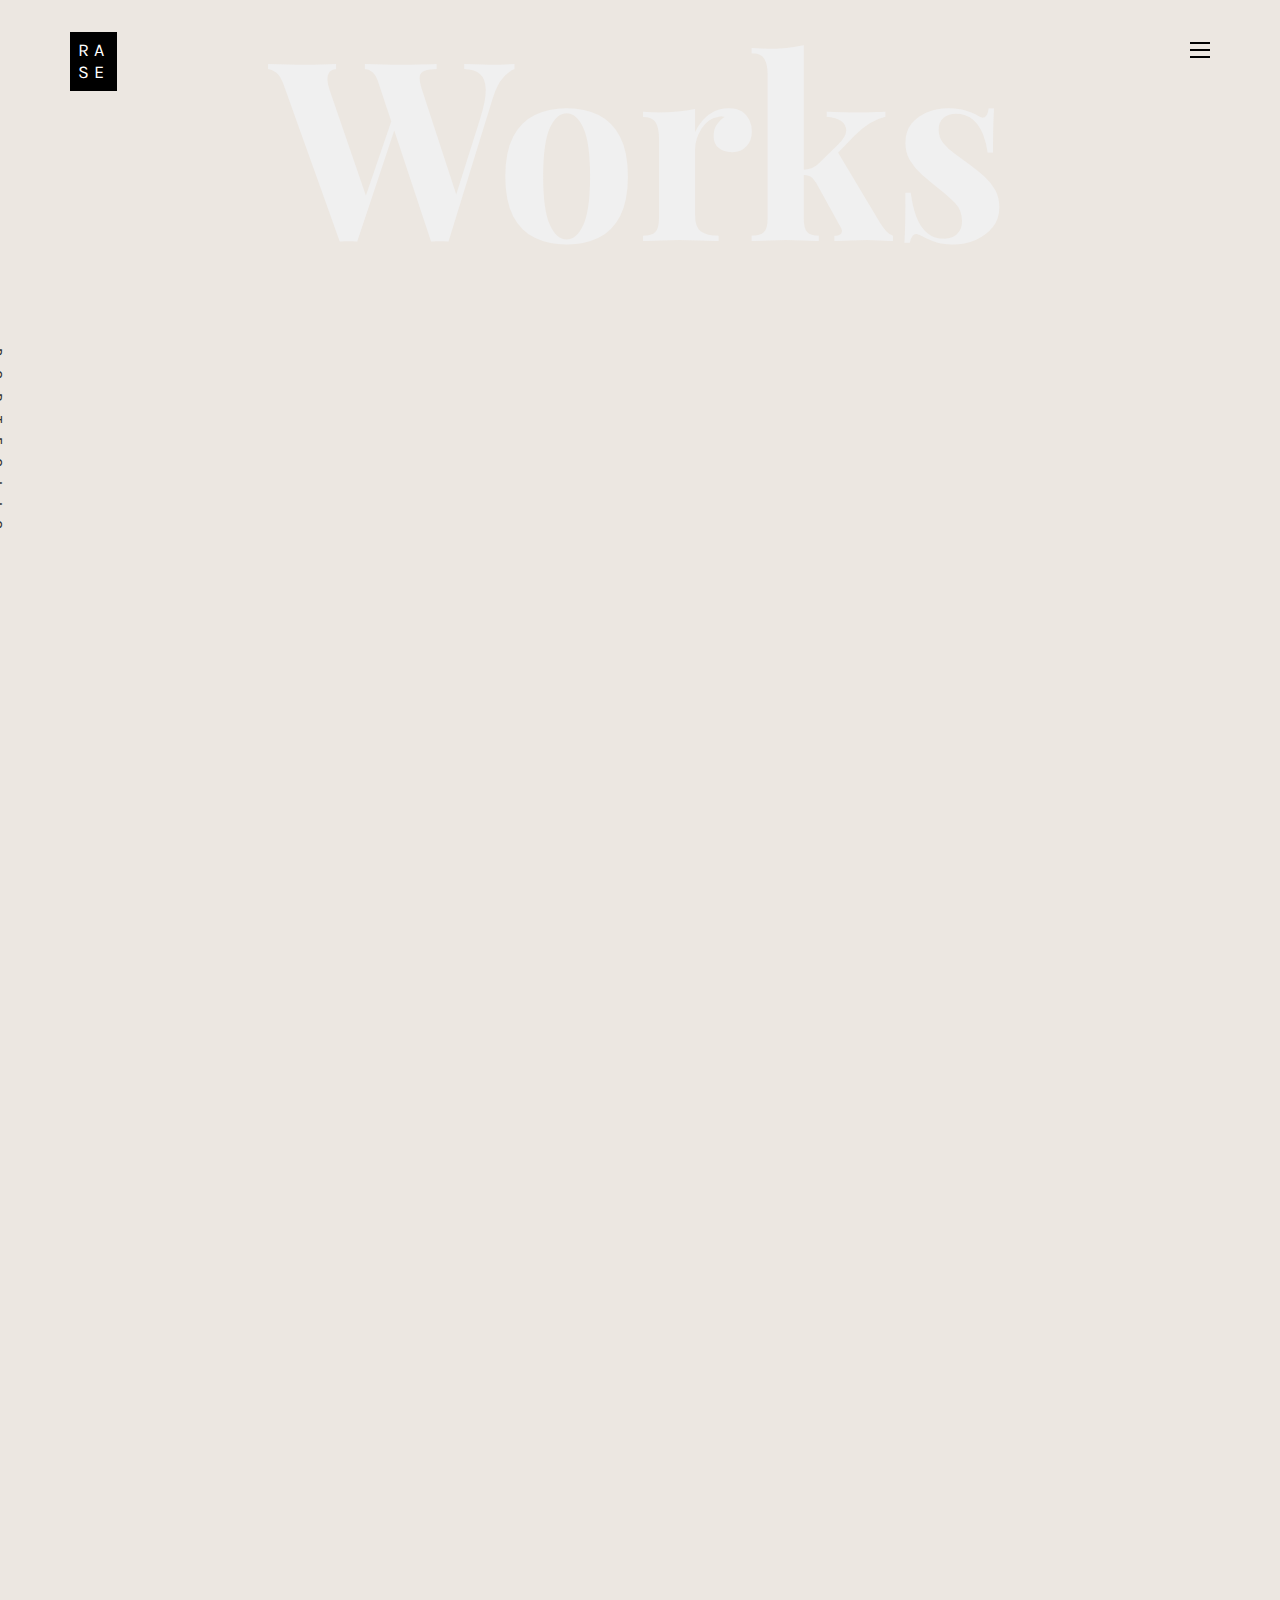
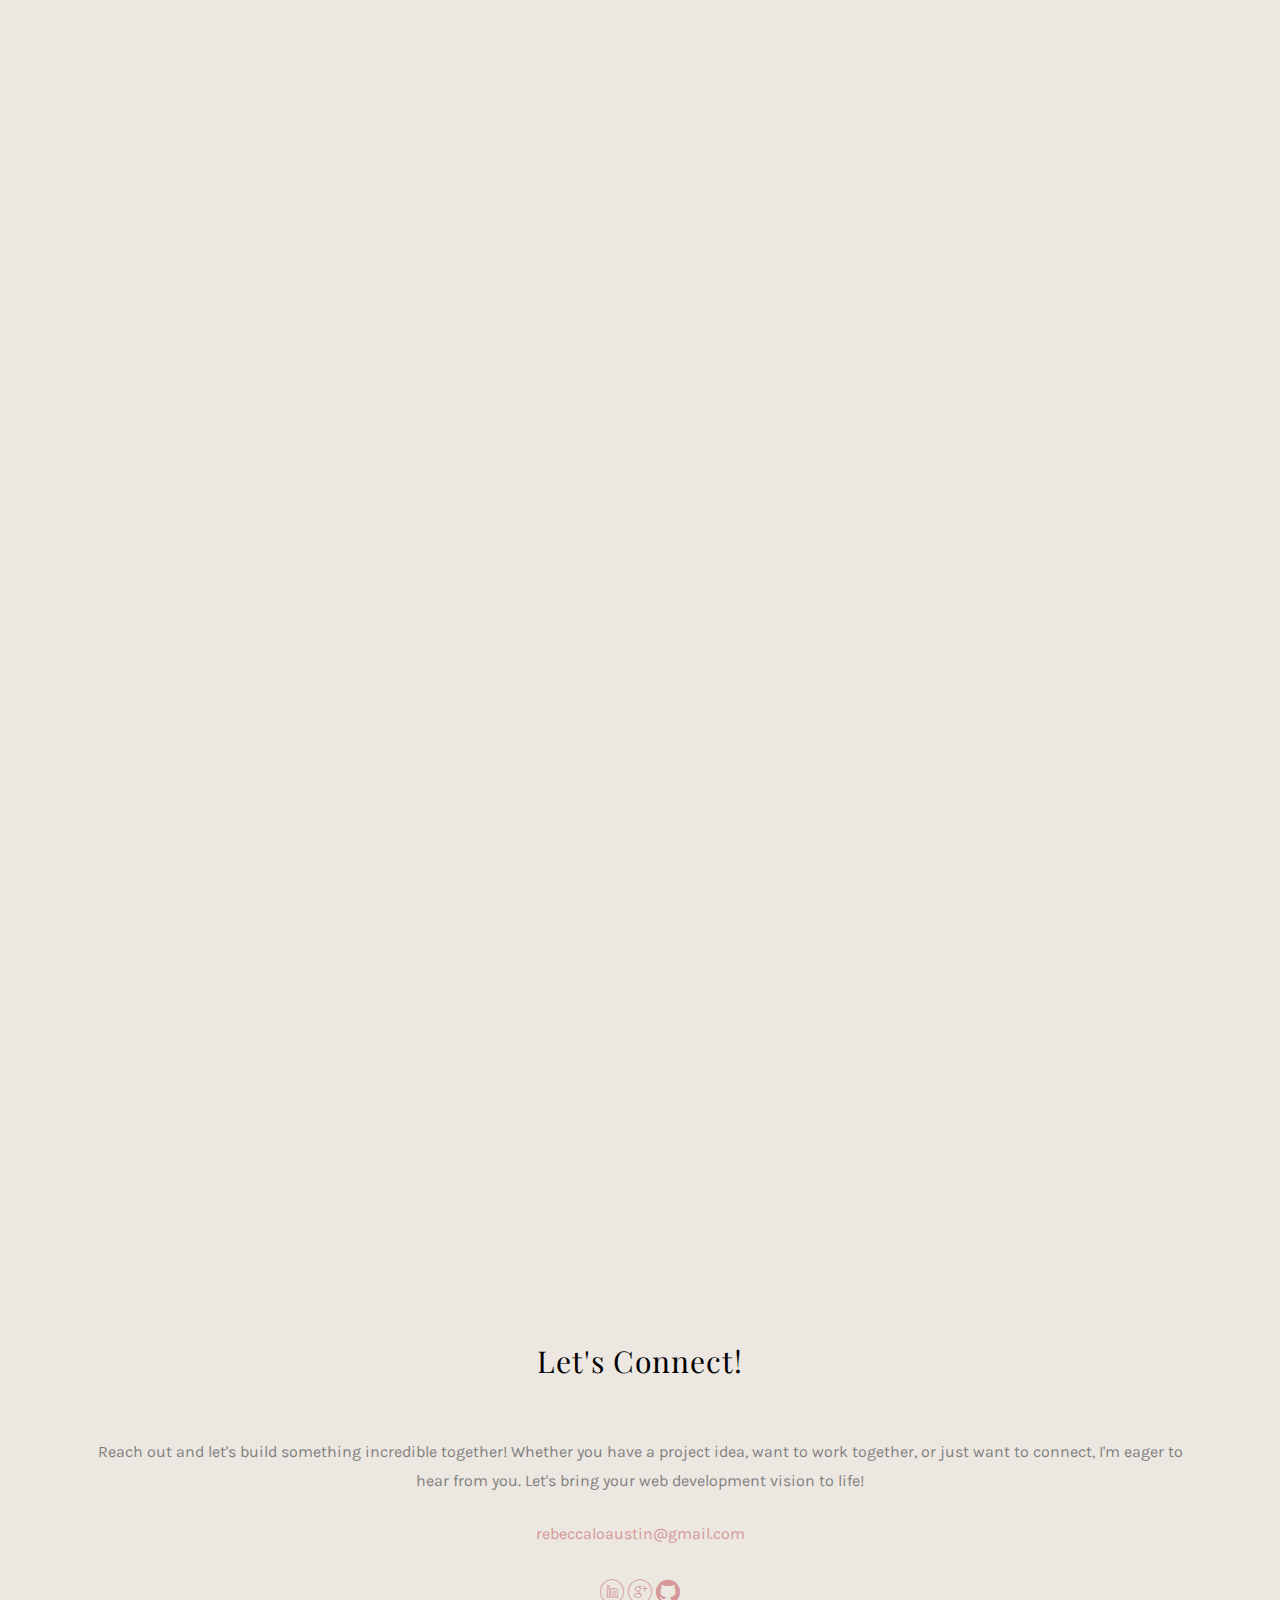
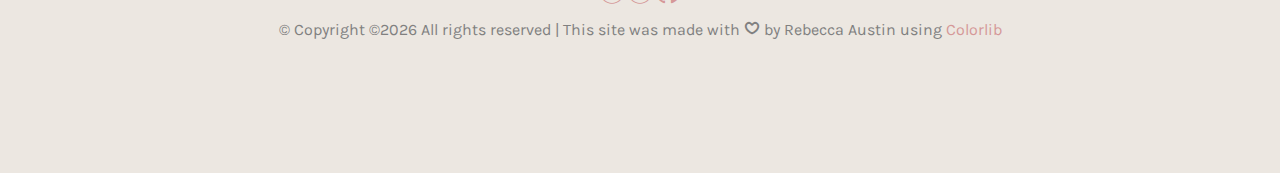
<file: work-5.html>
<!DOCTYPE HTML>
<html>
	<head>
	<meta charset="utf-8">
	<meta http-equiv="X-UA-Compatible" content="IE=edge">
	<title>Simon Game|Rebecca Austin</title>
	<meta name="viewport" content="width=device-width, initial-scale=1">
	<meta name="description" content="" />
	<meta name="keywords" content="" />
	<meta name="author" content="" />

  <!-- Facebook and Twitter integration -->
	<meta property="og:title" content=""/>
	<meta property="og:image" content=""/>
	<meta property="og:url" content=""/>
	<meta property="og:site_name" content=""/>
	<meta property="og:description" content=""/>
	<meta name="twitter:title" content="" />
	<meta name="twitter:image" content="" />
	<meta name="twitter:url" content="" />
	<meta name="twitter:card" content="" />

	<!-- Place favicon.ico and apple-touch-icon.png in the root directory -->
	<link rel="shortcut icon" href="favicon.ico">

	<link href="https://fonts.googleapis.com/css?family=Karla:400,700" rel="stylesheet">
	<link href="https://fonts.googleapis.com/css?family=Playfair+Display:400,400i,700" rel="stylesheet">
	
	<!-- Animate.css -->
	<link rel="stylesheet" href="css/animate.css">
	<!-- Icomoon Icon Fonts-->
	<link rel="stylesheet" href="css/icomoon.css">
	<!-- Bootstrap  -->
	<link rel="stylesheet" href="css/bootstrap.css">
	<!-- Owl Carousel -->
	<link rel="stylesheet" href="css/owl.carousel.min.css">
	<link rel="stylesheet" href="css/owl.theme.default.min.css">
	<!-- Magnific Popup -->
	<link rel="stylesheet" href="css/magnific-popup.css">

	<link rel="stylesheet" href="css/style.css">


	<!-- Modernizr JS -->
	<script src="js/modernizr-2.6.2.min.js"></script>
	<!-- FOR IE9 below -->
	<!--[if lt IE 9]>
	<script src="js/respond.min.js"></script>
	<![endif]-->

	</head>
	<body>

	<nav id="colorlib-main-nav" role="navigation">
		<a href="#" class="js-colorlib-nav-toggle colorlib-nav-toggle active"><i></i></a>
		<div class="js-fullheight colorlib-table">
			<div class="colorlib-table-cell js-fullheight">
				<div class="row">
					<div class="col-md-12">
						<!-- <div class="form-group">
							<input type="text" class="form-control" id="search" placeholder="Enter any key to search...">
							<button type="submit" class="btn btn-primary"><i class="icon-search3"></i></button>
						</div> -->
					</div>
				</div>
				<div class="row">
					<div class="col-md-12">
						<ul>
							<li><a href="index.html">Home</a></li>
							<li><a href="services.html">Skills</a></li>
							<li class="active"><a href="work.html">Projects</a></li>
							<li><a href="about.html">About</a></li>
							<li><a href="contact.html">Contact</a></li>
						</ul>
					</div>
				</div>
				<div class="row">
					<div class="col-md-12">
						<h2 class="head-title">Works</h2>
						<a href="images/work-18.jpg" class="gallery image-popup-link text-center" style="background-image: url(images/work-18.jpg);">
							<span><i class="icon-search3"></i></span>
						</a>
						<a href="images/work-2.jpg" class="gallery image-popup-link text-center" style="background-image: url(images/work-2.jpg);">
							<span><i class="icon-search3"></i></span>
						</a>
						<a href="images/work-3.jpg" class="gallery image-popup-link text-center" style="background-image: url(images/work-3.jpg);">
							<span><i class="icon-search3"></i></span>
						</a>
						<a href="images/work-24.jpg" class="gallery image-popup-link text-center" style="background-image: url(images/work-24.jpg);">
							<span><i class="icon-search3"></i></span>
						</a>
					</div>
				</div>
			</div>
		</div>
	</nav>
	
	<div id="colorlib-page">
		<header>
			<div class="container">
				<div class="row">
					<div class="col-md-12">
						<div class="colorlib-navbar-brand">
							<a class="colorlib-logo" href="index.html"><span>RA</span><span>SE</span></a>
						</div>
						<a href="#" class="js-colorlib-nav-toggle colorlib-nav-toggle"><i></i></a>
					</div>
				</div>
			</div>
		</header>
		<div id="colorlib-work">
			<div class="container">
				<div class="row text-center">
					<h2 class="bold">Works</h2>
				</div>
				<div class="row">
					<div class="col-md-12 col-md-offset-0 text-center animate-box intro-heading">
						<span>Portfolio</span>
						<h2>Simon Game</h2>
					</div>
				</div>
				<div class="row">
					<div class="col-md-12">
						<div class="rotate">
							<h2 class="heading">Portfolio</h2>
						</div>
					</div>
				</div>
				<div class="row">
					<div class="col-md-12">
						<div class="work-entry animate-box">
							<a href="work.html" class="work-img" style="background-image: url(images/work-15.jpg);">
							</a>
							<div class="col-md-8 col-md-offset-2">
								<div class="desc">
									<h2>About</h2>
									<p>The principle of the game is simple: the player has to memorize the series of illuminated rings and replicate it. The purpose of the game is to reproduce the series of colors/sounds randomly generated by Simon. Reach level 15 to win!</p>
									<p>This was my very first project created. Through this experience, I gained a deeper understanding of how these technologies work together to create interactive and dynamic web applications.

                                        In the process of building the Simon game, I honed my skills in HTML for structuring the content of the game, CSS for styling and designing the user interface, and JavaScript for implementing the game's functionality and interactivity. I learned how to manipulate the DOM (Document Object Model) using JavaScript to dynamically update the game's elements based on user actions and game logic.
                                        
                                        Additionally, I encountered challenges such as managing game state, handling user input, and implementing game mechanics like sequence generation and player feedback. Overcoming these challenges taught me problem-solving skills and improved my ability to break down complex tasks into manageable steps.
                                        
                                        Overall, my first project provided me with a solid foundation in web development and a hands-on learning experience that reinforced key concepts in HTML, CSS, and JavaScript. It sparked my enthusiasm for building interactive web applications and motivated me to continue exploring and expanding my skills in web development.</p>
									<img class="img-responsive" src="images/work-26.jpg" alt="html5 bootstrap template by colorlib.com"><br>
									<img class="img-responsive" src="images/work-28.jpg" alt="html5 bootstrap template by colorlib.com"><br>
									<p>Technologies Used: Vanilla JavaScript, HTML, CSS</p>
									<p class="read"><a href="https://github.com/rebeccaloaustin/Simon-Game-Project">Github</a></p>
									<p class="read"><a href="https://rebeccaloaustin.github.io/Simon-Game-Project/">Live Preview</a></p>
								</div>
							</div>
						</div>
					</div>
				</div>
			</div>
		</div>

		<footer>
			<div id="footer">
				<div class="container">
					<div class="row">
						<div class="col-md-12 text-center">
							<h2>Let's Connect!</h2>
							<p class="col-md-12">Reach out and let's build something incredible together! Whether you have a project idea, want to work together, or just want to connect, I'm eager to hear from you. Let's bring your web development vision to life!</p>
							<p><a href="mailto:rebeccaloaustin@gmail.com">rebeccaloaustin@gmail.com</a></p>
							<p class="colorlib-social-icons">
								<a href="https://www.linkedin.com/in/rebeccaloaustin"><i class="icon-linkedin4"></i></a>
								<a href="mailto:rebeccaloaustin@gmail.com"><i class="icon-googleplus"></i></a>
								<a href="https://docs.google.com/document/d/1D-V-rT-JcfNm7OP54177FIpfl7eSRvoAPyUTzd2ALzg/edit?usp=sharing" target="_blank" rel="noopener noreferrer" className="contact" id="resume"><i class="fa-regular fa-circle-user"></i></a>
								<a href="https://github.com/rebeccaloaustin"><i class="icon-github"></i></a>
							</p>
						</div>
					</div>
					<div class="row">
						<div class="col-md-12 text-center">
							<p>
								&copy; <!-- Link back to Colorlib can't be removed. Template is licensed under CC BY 3.0. -->
								Copyright &copy;<script>document.write(new Date().getFullYear());</script> All rights reserved | This site was made with <i class="icon-heart4" aria-hidden="true"></i> by Rebecca Austin using <a href="https://colorlib.com" target="_blank">Colorlib</a>
								<!-- Link back to Colorlib can't be removed. Template is licensed under CC BY 3.0. -->
							</p>
						</div>
					</div>
				</div>
			</div>
		</footer>
	
	</div>

	<!-- jQuery -->
	<script src="js/jquery.min.js"></script>
	<!-- jQuery Easing -->
	<script src="js/jquery.easing.1.3.js"></script>
	<!-- Bootstrap -->
	<script src="js/bootstrap.min.js"></script>
	<!-- Waypoints -->
	<script src="js/jquery.waypoints.min.js"></script>
	<!-- Owl Carousel -->
	<script src="js/owl.carousel.min.js"></script>
	<!-- Magnific Popup -->
	<script src="js/jquery.magnific-popup.min.js"></script>
	<script src="js/magnific-popup-options.js"></script>

	<!-- Main JS (Do not remove) -->
	<script src="js/main.js"></script>

	</body>
</html>
</file>
<file: css/icomoon.css>
@font-face {
  font-family: 'icomoon';
  src:  url('fonts/icomoon.eot?tmere9');
  src:  url('fonts/icomoon.eot?tmere9#iefix') format('embedded-opentype'),
    url('fonts/icomoon.ttf?tmere9') format('truetype'),
    url('fonts/icomoon.woff?tmere9') format('woff'),
    url('fonts/icomoon.svg?tmere9#icomoon') format('svg');
  font-weight: normal;
  font-style: normal;
}

[class^="icon-"], [class*=" icon-"] {
  /* use !important to prevent issues with browser extensions that change fonts */
  font-family: 'icomoon' !important;
  speak: none;
  font-style: normal;
  font-weight: normal;
  font-variant: normal;
  text-transform: none;
  line-height: 1;

  /* Better Font Rendering =========== */
  -webkit-font-smoothing: antialiased;
  -moz-osx-font-smoothing: grayscale;
}

.icon-activity:before {
  content: "\e900";
}
.icon-airplay:before {
  content: "\e901";
}
.icon-alert-circle:before {
  content: "\e902";
}
.icon-alert-octagon:before {
  content: "\e903";
}
.icon-alert-triangle:before {
  content: "\e904";
}
.icon-align-center:before {
  content: "\e905";
}
.icon-align-justify:before {
  content: "\e906";
}
.icon-align-left:before {
  content: "\e907";
}
.icon-align-right:before {
  content: "\e908";
}
.icon-anchor:before {
  content: "\e909";
}
.icon-aperture:before {
  content: "\e90a";
}
.icon-arrow-down3:before {
  content: "\e90b";
}
.icon-arrow-down-circle:before {
  content: "\e90c";
}
.icon-arrow-down-left3:before {
  content: "\e90d";
}
.icon-arrow-down-right3:before {
  content: "\e90e";
}
.icon-arrow-left3:before {
  content: "\e90f";
}
.icon-arrow-left-circle:before {
  content: "\e910";
}
.icon-arrow-right3:before {
  content: "\e911";
}
.icon-arrow-right-circle:before {
  content: "\e912";
}
.icon-arrow-up3:before {
  content: "\e913";
}
.icon-arrow-up-circle:before {
  content: "\e914";
}
.icon-arrow-up-left3:before {
  content: "\e915";
}
.icon-arrow-up-right3:before {
  content: "\e916";
}
.icon-at-sign:before {
  content: "\e917";
}
.icon-award:before {
  content: "\e918";
}
.icon-bar-chart:before {
  content: "\e919";
}
.icon-bar-chart-2:before {
  content: "\e91a";
}
.icon-battery:before {
  content: "\e91b";
}
.icon-battery-charging:before {
  content: "\e91c";
}
.icon-bell2:before {
  content: "\e91d";
}
.icon-bell-off:before {
  content: "\e91e";
}
.icon-bluetooth:before {
  content: "\e91f";
}
.icon-bold2:before {
  content: "\e920";
}
.icon-book2:before {
  content: "\e921";
}
.icon-book-open:before {
  content: "\e922";
}
.icon-bookmark2:before {
  content: "\e923";
}
.icon-box:before {
  content: "\e924";
}
.icon-briefcase2:before {
  content: "\e925";
}
.icon-calendar2:before {
  content: "\e926";
}
.icon-camera2:before {
  content: "\e927";
}
.icon-camera-off:before {
  content: "\e928";
}
.icon-cast:before {
  content: "\e929";
}
.icon-check:before {
  content: "\e92a";
}
.icon-check-circle:before {
  content: "\e92b";
}
.icon-check-square:before {
  content: "\e92c";
}
.icon-chevron-down:before {
  content: "\e92d";
}
.icon-chevron-left:before {
  content: "\e92e";
}
.icon-chevron-right:before {
  content: "\e92f";
}
.icon-chevron-up:before {
  content: "\e930";
}
.icon-chevrons-down:before {
  content: "\e931";
}
.icon-chevrons-left:before {
  content: "\e932";
}
.icon-chevrons-right:before {
  content: "\e933";
}
.icon-chevrons-up:before {
  content: "\e934";
}
.icon-chrome2:before {
  content: "\e935";
}
.icon-circle:before {
  content: "\e936";
}
.icon-clipboard2:before {
  content: "\e937";
}
.icon-clock3:before {
  content: "\e938";
}
.icon-cloud2:before {
  content: "\e939";
}
.icon-cloud-drizzle:before {
  content: "\e93a";
}
.icon-cloud-lightning:before {
  content: "\e93b";
}
.icon-cloud-off:before {
  content: "\e93c";
}
.icon-cloud-rain:before {
  content: "\e93d";
}
.icon-cloud-snow:before {
  content: "\e93e";
}
.icon-code:before {
  content: "\e93f";
}
.icon-codepen2:before {
  content: "\e940";
}
.icon-command2:before {
  content: "\e941";
}
.icon-compass3:before {
  content: "\e942";
}
.icon-copy2:before {
  content: "\e943";
}
.icon-corner-down-left:before {
  content: "\e944";
}
.icon-corner-down-right:before {
  content: "\e945";
}
.icon-corner-left-down:before {
  content: "\e946";
}
.icon-corner-left-up:before {
  content: "\e947";
}
.icon-corner-right-down:before {
  content: "\e948";
}
.icon-corner-right-up:before {
  content: "\e949";
}
.icon-corner-up-left:before {
  content: "\e94a";
}
.icon-corner-up-right:before {
  content: "\e94b";
}
.icon-cpu:before {
  content: "\e94c";
}
.icon-credit-card2:before {
  content: "\e94d";
}
.icon-crop2:before {
  content: "\e94e";
}
.icon-crosshair:before {
  content: "\e94f";
}
.icon-database2:before {
  content: "\e950";
}
.icon-delete:before {
  content: "\e951";
}
.icon-disc:before {
  content: "\e952";
}
.icon-dollar-sign:before {
  content: "\e953";
}
.icon-download4:before {
  content: "\e954";
}
.icon-download-cloud:before {
  content: "\e955";
}
.icon-droplet2:before {
  content: "\e956";
}
.icon-edit:before {
  content: "\e957";
}
.icon-edit-2:before {
  content: "\e958";
}
.icon-edit-3:before {
  content: "\e959";
}
.icon-external-link:before {
  content: "\e95a";
}
.icon-eye2:before {
  content: "\e95b";
}
.icon-eye-off:before {
  content: "\e95c";
}
.icon-facebook3:before {
  content: "\e95d";
}
.icon-fast-forward:before {
  content: "\e95e";
}
.icon-feather:before {
  content: "\e95f";
}
.icon-file:before {
  content: "\e960";
}
.icon-file-minus:before {
  content: "\e961";
}
.icon-file-plus:before {
  content: "\e962";
}
.icon-file-text3:before {
  content: "\e963";
}
.icon-film2:before {
  content: "\e964";
}
.icon-filter2:before {
  content: "\e965";
}
.icon-flag2:before {
  content: "\e966";
}
.icon-folder2:before {
  content: "\e967";
}
.icon-folder-minus2:before {
  content: "\e968";
}
.icon-folder-plus2:before {
  content: "\e969";
}
.icon-git-branch:before {
  content: "\e96a";
}
.icon-git-commit:before {
  content: "\e96b";
}
.icon-git-merge:before {
  content: "\e96c";
}
.icon-git-pull-request:before {
  content: "\e96d";
}
.icon-github2:before {
  content: "\e96e";
}
.icon-gitlab:before {
  content: "\e96f";
}
.icon-globe:before {
  content: "\e970";
}
.icon-grid:before {
  content: "\e971";
}
.icon-hard-drive:before {
  content: "\e972";
}
.icon-hash:before {
  content: "\e973";
}
.icon-headphones2:before {
  content: "\e974";
}
.icon-heart2:before {
  content: "\e975";
}
.icon-help-circle:before {
  content: "\e976";
}
.icon-home4:before {
  content: "\e977";
}
.icon-image2:before {
  content: "\e978";
}
.icon-inbox:before {
  content: "\e979";
}
.icon-info2:before {
  content: "\e97a";
}
.icon-instagram2:before {
  content: "\e97b";
}
.icon-italic2:before {
  content: "\e97c";
}
.icon-layers:before {
  content: "\e97d";
}
.icon-layout:before {
  content: "\e97e";
}
.icon-life-buoy:before {
  content: "\e97f";
}
.icon-link2:before {
  content: "\e980";
}
.icon-link-2:before {
  content: "\e981";
}
.icon-linkedin3:before {
  content: "\e982";
}
.icon-list3:before {
  content: "\e983";
}
.icon-loader:before {
  content: "\e984";
}
.icon-lock2:before {
  content: "\e985";
}
.icon-log-in:before {
  content: "\e986";
}
.icon-log-out:before {
  content: "\e987";
}
.icon-mail5:before {
  content: "\e988";
}
.icon-map3:before {
  content: "\e989";
}
.icon-map-pin:before {
  content: "\e98a";
}
.icon-maximize:before {
  content: "\e98b";
}
.icon-maximize-2:before {
  content: "\e98c";
}
.icon-menu5:before {
  content: "\e98d";
}
.icon-message-circle:before {
  content: "\e98e";
}
.icon-message-square:before {
  content: "\e98f";
}
.icon-mic2:before {
  content: "\e990";
}
.icon-mic-off:before {
  content: "\e991";
}
.icon-minimize:before {
  content: "\e992";
}
.icon-minimize-2:before {
  content: "\e993";
}
.icon-minus2:before {
  content: "\e994";
}
.icon-minus-circle:before {
  content: "\e995";
}
.icon-minus-square:before {
  content: "\e996";
}
.icon-monitor:before {
  content: "\e997";
}
.icon-moon:before {
  content: "\e998";
}
.icon-more-horizontal:before {
  content: "\e999";
}
.icon-more-vertical:before {
  content: "\e99a";
}
.icon-move:before {
  content: "\e99b";
}
.icon-music2:before {
  content: "\e99c";
}
.icon-navigation:before {
  content: "\e99d";
}
.icon-navigation-2:before {
  content: "\e99e";
}
.icon-octagon:before {
  content: "\e99f";
}
.icon-package:before {
  content: "\e9a0";
}
.icon-paperclip:before {
  content: "\e9a1";
}
.icon-pause3:before {
  content: "\e9a2";
}
.icon-pause-circle:before {
  content: "\e9a3";
}
.icon-percent:before {
  content: "\e9a4";
}
.icon-phone2:before {
  content: "\e9a5";
}
.icon-phone-call:before {
  content: "\e9a6";
}
.icon-phone-forwarded:before {
  content: "\e9a7";
}
.icon-phone-incoming:before {
  content: "\e9a8";
}
.icon-phone-missed:before {
  content: "\e9a9";
}
.icon-phone-off:before {
  content: "\e9aa";
}
.icon-phone-outgoing:before {
  content: "\e9ab";
}
.icon-pie-chart2:before {
  content: "\e9ac";
}
.icon-play4:before {
  content: "\e9ad";
}
.icon-play-circle:before {
  content: "\e9ae";
}
.icon-plus2:before {
  content: "\e9af";
}
.icon-plus-circle:before {
  content: "\e9b0";
}
.icon-plus-square:before {
  content: "\e9b1";
}
.icon-pocket:before {
  content: "\e9b2";
}
.icon-power2:before {
  content: "\e9b3";
}
.icon-printer2:before {
  content: "\e9b4";
}
.icon-radio:before {
  content: "\e9b5";
}
.icon-refresh-ccw:before {
  content: "\e9b6";
}
.icon-refresh-cw:before {
  content: "\e9b7";
}
.icon-repeat:before {
  content: "\e9b8";
}
.icon-rewind:before {
  content: "\e9b9";
}
.icon-rotate-ccw:before {
  content: "\e9ba";
}
.icon-rotate-cw:before {
  content: "\e9bb";
}
.icon-rss3:before {
  content: "\e9bc";
}
.icon-save:before {
  content: "\e9bd";
}
.icon-scissors2:before {
  content: "\e9be";
}
.icon-search2:before {
  content: "\e9bf";
}
.icon-send:before {
  content: "\e9c0";
}
.icon-server:before {
  content: "\e9c1";
}
.icon-settings:before {
  content: "\e9c2";
}
.icon-share3:before {
  content: "\e9c3";
}
.icon-share-2:before {
  content: "\e9c4";
}
.icon-shield2:before {
  content: "\e9c5";
}
.icon-shield-off:before {
  content: "\e9c6";
}
.icon-shopping-bag:before {
  content: "\e9c7";
}
.icon-shopping-cart:before {
  content: "\e9c8";
}
.icon-shuffle2:before {
  content: "\e9c9";
}
.icon-sidebar:before {
  content: "\e9ca";
}
.icon-skip-back:before {
  content: "\e9cb";
}
.icon-skip-forward:before {
  content: "\e9cc";
}
.icon-slack:before {
  content: "\e9cd";
}
.icon-slash:before {
  content: "\e9ce";
}
.icon-sliders:before {
  content: "\e9cf";
}
.icon-smartphone:before {
  content: "\e9d0";
}
.icon-speaker:before {
  content: "\e9d1";
}
.icon-square:before {
  content: "\e9d2";
}
.icon-star:before {
  content: "\e9d3";
}
.icon-stop-circle:before {
  content: "\e9d4";
}
.icon-sun2:before {
  content: "\e9d5";
}
.icon-sunrise:before {
  content: "\e9d6";
}
.icon-sunset:before {
  content: "\e9d7";
}
.icon-tablet2:before {
  content: "\e9d8";
}
.icon-tag:before {
  content: "\e9d9";
}
.icon-target2:before {
  content: "\e9da";
}
.icon-terminal2:before {
  content: "\e9db";
}
.icon-thermometer:before {
  content: "\e9dc";
}
.icon-thumbs-down:before {
  content: "\e9dd";
}
.icon-thumbs-up:before {
  content: "\e9de";
}
.icon-toggle-left:before {
  content: "\e9df";
}
.icon-toggle-right:before {
  content: "\e9e0";
}
.icon-trash:before {
  content: "\e9e1";
}
.icon-trash-2:before {
  content: "\e9e2";
}
.icon-trending-down:before {
  content: "\e9e3";
}
.icon-trending-up:before {
  content: "\e9e4";
}
.icon-triangle:before {
  content: "\e9e5";
}
.icon-truck2:before {
  content: "\e9e6";
}
.icon-tv2:before {
  content: "\e9e7";
}
.icon-twitter2:before {
  content: "\e9e8";
}
.icon-type:before {
  content: "\e9e9";
}
.icon-umbrella:before {
  content: "\e9ea";
}
.icon-underline2:before {
  content: "\e9eb";
}
.icon-unlock:before {
  content: "\e9ec";
}
.icon-upload4:before {
  content: "\e9ed";
}
.icon-upload-cloud:before {
  content: "\e9ee";
}
.icon-user2:before {
  content: "\e9ef";
}
.icon-user-check2:before {
  content: "\e9f0";
}
.icon-user-minus2:before {
  content: "\e9f1";
}
.icon-user-plus2:before {
  content: "\e9f2";
}
.icon-user-x:before {
  content: "\e9f3";
}
.icon-users2:before {
  content: "\e9f4";
}
.icon-video:before {
  content: "\e9f5";
}
.icon-video-off:before {
  content: "\e9f6";
}
.icon-voicemail:before {
  content: "\e9f7";
}
.icon-volume:before {
  content: "\e9f8";
}
.icon-volume-1:before {
  content: "\e9f9";
}
.icon-volume-2:before {
  content: "\e9fa";
}
.icon-volume-x:before {
  content: "\e9fb";
}
.icon-watch:before {
  content: "\e9fc";
}
.icon-wifi:before {
  content: "\e9fd";
}
.icon-wifi-off:before {
  content: "\e9fe";
}
.icon-wind:before {
  content: "\e9ff";
}
.icon-x:before {
  content: "\ea00";
}
.icon-x-circle:before {
  content: "\ea01";
}
.icon-x-square:before {
  content: "\ea02";
}
.icon-zap:before {
  content: "\ea03";
}
.icon-zap-off:before {
  content: "\ea04";
}
.icon-zoom-in2:before {
  content: "\ea05";
}
.icon-zoom-out2:before {
  content: "\ea06";
}
.icon-times:before {
  content: "\ea07";
}
.icon-tick:before {
  content: "\ea08";
}
.icon-plus3:before {
  content: "\ea09";
}
.icon-minus3:before {
  content: "\ea0a";
}
.icon-equals:before {
  content: "\ea0b";
}
.icon-divide:before {
  content: "\ea0c";
}
.icon-chevron-right2:before {
  content: "\ea0d";
}
.icon-chevron-left2:before {
  content: "\ea0e";
}
.icon-arrow-right-thick:before {
  content: "\ea0f";
}
.icon-arrow-left-thick:before {
  content: "\ea10";
}
.icon-th-small:before {
  content: "\ea11";
}
.icon-th-menu:before {
  content: "\ea12";
}
.icon-th-list:before {
  content: "\ea13";
}
.icon-th-large:before {
  content: "\ea14";
}
.icon-home5:before {
  content: "\ea15";
}
.icon-arrow-forward:before {
  content: "\ea16";
}
.icon-arrow-back:before {
  content: "\ea17";
}
.icon-rss4:before {
  content: "\ea18";
}
.icon-location3:before {
  content: "\ea19";
}
.icon-link3:before {
  content: "\ea1a";
}
.icon-image3:before {
  content: "\ea1b";
}
.icon-arrow-up-thick:before {
  content: "\ea1c";
}
.icon-arrow-down-thick:before {
  content: "\ea1d";
}
.icon-starburst:before {
  content: "\ea1e";
}
.icon-starburst-outline:before {
  content: "\ea1f";
}
.icon-star2:before {
  content: "\ea20";
}
.icon-flow-children:before {
  content: "\ea21";
}
.icon-export:before {
  content: "\ea22";
}
.icon-delete2:before {
  content: "\ea23";
}
.icon-delete-outline:before {
  content: "\ea24";
}
.icon-cloud-storage:before {
  content: "\ea25";
}
.icon-wi-fi:before {
  content: "\ea26";
}
.icon-heart3:before {
  content: "\ea27";
}
.icon-flash:before {
  content: "\ea28";
}
.icon-cancel:before {
  content: "\ea29";
}
.icon-backspace:before {
  content: "\ea2a";
}
.icon-attachment2:before {
  content: "\ea2b";
}
.icon-arrow-move:before {
  content: "\ea2c";
}
.icon-warning2:before {
  content: "\ea2d";
}
.icon-user3:before {
  content: "\ea2e";
}
.icon-radar:before {
  content: "\ea2f";
}
.icon-lock-open:before {
  content: "\ea30";
}
.icon-lock-closed:before {
  content: "\ea31";
}
.icon-location-arrow:before {
  content: "\ea32";
}
.icon-info3:before {
  content: "\ea33";
}
.icon-user-delete:before {
  content: "\ea34";
}
.icon-user-add:before {
  content: "\ea35";
}
.icon-media-pause:before {
  content: "\ea36";
}
.icon-group:before {
  content: "\ea37";
}
.icon-chart-pie:before {
  content: "\ea38";
}
.icon-chart-line:before {
  content: "\ea39";
}
.icon-chart-bar:before {
  content: "\ea3a";
}
.icon-chart-area:before {
  content: "\ea3b";
}
.icon-video2:before {
  content: "\ea3c";
}
.icon-point-of-interest:before {
  content: "\ea3d";
}
.icon-infinity:before {
  content: "\ea3e";
}
.icon-globe2:before {
  content: "\ea3f";
}
.icon-eye3:before {
  content: "\ea40";
}
.icon-cog2:before {
  content: "\ea41";
}
.icon-camera3:before {
  content: "\ea42";
}
.icon-upload5:before {
  content: "\ea43";
}
.icon-scissors3:before {
  content: "\ea44";
}
.icon-refresh:before {
  content: "\ea45";
}
.icon-pin:before {
  content: "\ea46";
}
.icon-key3:before {
  content: "\ea47";
}
.icon-info-large:before {
  content: "\ea48";
}
.icon-eject2:before {
  content: "\ea49";
}
.icon-download5:before {
  content: "\ea4a";
}
.icon-zoom:before {
  content: "\ea4b";
}
.icon-zoom-out3:before {
  content: "\ea4c";
}
.icon-zoom-in3:before {
  content: "\ea4d";
}
.icon-sort-numerically:before {
  content: "\ea4e";
}
.icon-sort-alphabetically:before {
  content: "\ea4f";
}
.icon-input-checked:before {
  content: "\ea50";
}
.icon-calender:before {
  content: "\ea51";
}
.icon-world:before {
  content: "\ea52";
}
.icon-notes:before {
  content: "\ea53";
}
.icon-code2:before {
  content: "\ea54";
}
.icon-arrow-sync:before {
  content: "\ea55";
}
.icon-arrow-shuffle:before {
  content: "\ea56";
}
.icon-arrow-repeat:before {
  content: "\ea57";
}
.icon-arrow-minimise:before {
  content: "\ea58";
}
.icon-arrow-maximise:before {
  content: "\ea59";
}
.icon-arrow-loop:before {
  content: "\ea5a";
}
.icon-anchor2:before {
  content: "\ea5b";
}
.icon-spanner:before {
  content: "\ea5c";
}
.icon-puzzle:before {
  content: "\ea5d";
}
.icon-power3:before {
  content: "\ea5e";
}
.icon-plane:before {
  content: "\ea5f";
}
.icon-pi:before {
  content: "\ea60";
}
.icon-phone3:before {
  content: "\ea61";
}
.icon-microphone:before {
  content: "\ea62";
}
.icon-media-rewind:before {
  content: "\ea63";
}
.icon-flag3:before {
  content: "\ea64";
}
.icon-adjust-brightness:before {
  content: "\ea65";
}
.icon-waves:before {
  content: "\ea66";
}
.icon-social-twitter:before {
  content: "\ea67";
}
.icon-social-facebook:before {
  content: "\ea68";
}
.icon-social-dribbble:before {
  content: "\ea69";
}
.icon-media-stop:before {
  content: "\ea6a";
}
.icon-media-record:before {
  content: "\ea6b";
}
.icon-media-play:before {
  content: "\ea6c";
}
.icon-media-fast-forward:before {
  content: "\ea6d";
}
.icon-media-eject:before {
  content: "\ea6e";
}
.icon-social-vimeo:before {
  content: "\ea6f";
}
.icon-social-tumbler:before {
  content: "\ea70";
}
.icon-social-skype:before {
  content: "\ea71";
}
.icon-social-pinterest:before {
  content: "\ea72";
}
.icon-social-linkedin:before {
  content: "\ea73";
}
.icon-social-last-fm:before {
  content: "\ea74";
}
.icon-social-github:before {
  content: "\ea75";
}
.icon-social-flickr:before {
  content: "\ea76";
}
.icon-at:before {
  content: "\ea77";
}
.icon-times-outline:before {
  content: "\ea78";
}
.icon-plus-outline:before {
  content: "\ea79";
}
.icon-minus-outline:before {
  content: "\ea7a";
}
.icon-tick-outline:before {
  content: "\ea7b";
}
.icon-th-large-outline:before {
  content: "\ea7c";
}
.icon-equals-outline:before {
  content: "\ea7d";
}
.icon-divide-outline:before {
  content: "\ea7e";
}
.icon-chevron-right-outline:before {
  content: "\ea7f";
}
.icon-chevron-left-outline:before {
  content: "\ea80";
}
.icon-arrow-right-outline:before {
  content: "\ea81";
}
.icon-arrow-left-outline:before {
  content: "\ea82";
}
.icon-th-small-outline:before {
  content: "\ea83";
}
.icon-th-menu-outline:before {
  content: "\ea84";
}
.icon-th-list-outline:before {
  content: "\ea85";
}
.icon-news:before {
  content: "\ea86";
}
.icon-home-outline:before {
  content: "\ea87";
}
.icon-arrow-up-outline:before {
  content: "\ea88";
}
.icon-arrow-forward-outline:before {
  content: "\ea89";
}
.icon-arrow-down-outline:before {
  content: "\ea8a";
}
.icon-arrow-back-outline:before {
  content: "\ea8b";
}
.icon-trash2:before {
  content: "\ea8c";
}
.icon-rss-outline:before {
  content: "\ea8d";
}
.icon-message:before {
  content: "\ea8e";
}
.icon-location-outline:before {
  content: "\ea8f";
}
.icon-link-outline:before {
  content: "\ea90";
}
.icon-image-outline:before {
  content: "\ea91";
}
.icon-export-outline:before {
  content: "\ea92";
}
.icon-cross2:before {
  content: "\ea93";
}
.icon-wi-fi-outline:before {
  content: "\ea94";
}
.icon-star-outline:before {
  content: "\ea95";
}
.icon-media-pause-outline:before {
  content: "\ea96";
}
.icon-mail6:before {
  content: "\ea97";
}
.icon-heart-outline:before {
  content: "\ea98";
}
.icon-flash-outline:before {
  content: "\ea99";
}
.icon-cancel-outline:before {
  content: "\ea9a";
}
.icon-beaker:before {
  content: "\ea9b";
}
.icon-arrow-move-outline:before {
  content: "\ea9c";
}
.icon-watch2:before {
  content: "\ea9d";
}
.icon-warning-outline:before {
  content: "\ea9e";
}
.icon-time:before {
  content: "\ea9f";
}
.icon-radar-outline:before {
  content: "\eaa0";
}
.icon-lock-open-outline:before {
  content: "\eaa1";
}
.icon-location-arrow-outline:before {
  content: "\eaa2";
}
.icon-info-outline:before {
  content: "\eaa3";
}
.icon-backspace-outline:before {
  content: "\eaa4";
}
.icon-attachment-outline:before {
  content: "\eaa5";
}
.icon-user-outline:before {
  content: "\eaa6";
}
.icon-user-delete-outline:before {
  content: "\eaa7";
}
.icon-user-add-outline:before {
  content: "\eaa8";
}
.icon-lock-closed-outline:before {
  content: "\eaa9";
}
.icon-group-outline:before {
  content: "\eaaa";
}
.icon-chart-pie-outline:before {
  content: "\eaab";
}
.icon-chart-line-outline:before {
  content: "\eaac";
}
.icon-chart-bar-outline:before {
  content: "\eaad";
}
.icon-chart-area-outline:before {
  content: "\eaae";
}
.icon-video-outline:before {
  content: "\eaaf";
}
.icon-point-of-interest-outline:before {
  content: "\eab0";
}
.icon-map4:before {
  content: "\eab1";
}
.icon-key-outline:before {
  content: "\eab2";
}
.icon-infinity-outline:before {
  content: "\eab3";
}
.icon-globe-outline:before {
  content: "\eab4";
}
.icon-eye-outline:before {
  content: "\eab5";
}
.icon-cog-outline:before {
  content: "\eab6";
}
.icon-camera-outline:before {
  content: "\eab7";
}
.icon-upload-outline:before {
  content: "\eab8";
}
.icon-support:before {
  content: "\eab9";
}
.icon-scissors-outline:before {
  content: "\eaba";
}
.icon-refresh-outline:before {
  content: "\eabb";
}
.icon-info-large-outline:before {
  content: "\eabc";
}
.icon-eject-outline:before {
  content: "\eabd";
}
.icon-download-outline:before {
  content: "\eabe";
}
.icon-battery-mid:before {
  content: "\eabf";
}
.icon-battery-low:before {
  content: "\eac0";
}
.icon-battery-high:before {
  content: "\eac1";
}
.icon-zoom-outline:before {
  content: "\eac2";
}
.icon-zoom-out-outline:before {
  content: "\eac3";
}
.icon-zoom-in-outline:before {
  content: "\eac4";
}
.icon-tag2:before {
  content: "\eac5";
}
.icon-tabs-outline:before {
  content: "\eac6";
}
.icon-pin-outline:before {
  content: "\eac7";
}
.icon-message-typing:before {
  content: "\eac8";
}
.icon-directions:before {
  content: "\eac9";
}
.icon-battery-full:before {
  content: "\eaca";
}
.icon-battery-charge:before {
  content: "\eacb";
}
.icon-pipette:before {
  content: "\eacc";
}
.icon-pencil3:before {
  content: "\eacd";
}
.icon-folder3:before {
  content: "\eace";
}
.icon-folder-delete:before {
  content: "\eacf";
}
.icon-folder-add:before {
  content: "\ead0";
}
.icon-edit2:before {
  content: "\ead1";
}
.icon-document:before {
  content: "\ead2";
}
.icon-document-delete:before {
  content: "\ead3";
}
.icon-document-add:before {
  content: "\ead4";
}
.icon-brush:before {
  content: "\ead5";
}
.icon-thumbs-up2:before {
  content: "\ead6";
}
.icon-thumbs-down2:before {
  content: "\ead7";
}
.icon-pen2:before {
  content: "\ead8";
}
.icon-sort-numerically-outline:before {
  content: "\ead9";
}
.icon-sort-alphabetically-outline:before {
  content: "\eada";
}
.icon-social-last-fm-circular:before {
  content: "\eadb";
}
.icon-social-github-circular:before {
  content: "\eadc";
}
.icon-compass4:before {
  content: "\eadd";
}
.icon-bookmark3:before {
  content: "\eade";
}
.icon-input-checked-outline:before {
  content: "\eadf";
}
.icon-code-outline:before {
  content: "\eae0";
}
.icon-calender-outline:before {
  content: "\eae1";
}
.icon-business-card:before {
  content: "\eae2";
}
.icon-arrow-up4:before {
  content: "\eae3";
}
.icon-arrow-sync-outline:before {
  content: "\eae4";
}
.icon-arrow-right4:before {
  content: "\eae5";
}
.icon-arrow-repeat-outline:before {
  content: "\eae6";
}
.icon-arrow-loop-outline:before {
  content: "\eae7";
}
.icon-arrow-left4:before {
  content: "\eae8";
}
.icon-flow-switch:before {
  content: "\eae9";
}
.icon-flow-parallel:before {
  content: "\eaea";
}
.icon-flow-merge:before {
  content: "\eaeb";
}
.icon-document-text:before {
  content: "\eaec";
}
.icon-clipboard3:before {
  content: "\eaed";
}
.icon-calculator2:before {
  content: "\eaee";
}
.icon-arrow-minimise-outline:before {
  content: "\eaef";
}
.icon-arrow-maximise-outline:before {
  content: "\eaf0";
}
.icon-arrow-down4:before {
  content: "\eaf1";
}
.icon-gift2:before {
  content: "\eaf2";
}
.icon-film3:before {
  content: "\eaf3";
}
.icon-database3:before {
  content: "\eaf4";
}
.icon-bell3:before {
  content: "\eaf5";
}
.icon-anchor-outline:before {
  content: "\eaf6";
}
.icon-adjust-contrast:before {
  content: "\eaf7";
}
.icon-world-outline:before {
  content: "\eaf8";
}
.icon-shopping-bag2:before {
  content: "\eaf9";
}
.icon-power-outline:before {
  content: "\eafa";
}
.icon-notes-outline:before {
  content: "\eafb";
}
.icon-device-tablet:before {
  content: "\eafc";
}
.icon-device-phone:before {
  content: "\eafd";
}
.icon-device-laptop:before {
  content: "\eafe";
}
.icon-device-desktop:before {
  content: "\eaff";
}
.icon-briefcase3:before {
  content: "\eb00";
}
.icon-stopwatch2:before {
  content: "\eb01";
}
.icon-spanner-outline:before {
  content: "\eb02";
}
.icon-puzzle-outline:before {
  content: "\eb03";
}
.icon-printer3:before {
  content: "\eb04";
}
.icon-pi-outline:before {
  content: "\eb05";
}
.icon-lightbulb:before {
  content: "\eb06";
}
.icon-flag-outline:before {
  content: "\eb07";
}
.icon-contacts:before {
  content: "\eb08";
}
.icon-archive:before {
  content: "\eb09";
}
.icon-weather-stormy:before {
  content: "\eb0a";
}
.icon-weather-shower:before {
  content: "\eb0b";
}
.icon-weather-partly-sunny:before {
  content: "\eb0c";
}
.icon-weather-downpour:before {
  content: "\eb0d";
}
.icon-weather-cloudy:before {
  content: "\eb0e";
}
.icon-plane-outline:before {
  content: "\eb0f";
}
.icon-phone-outline:before {
  content: "\eb10";
}
.icon-microphone-outline:before {
  content: "\eb11";
}
.icon-weather-windy:before {
  content: "\eb12";
}
.icon-weather-windy-cloudy:before {
  content: "\eb13";
}
.icon-weather-sunny:before {
  content: "\eb14";
}
.icon-weather-snow:before {
  content: "\eb15";
}
.icon-weather-night:before {
  content: "\eb16";
}
.icon-media-stop-outline:before {
  content: "\eb17";
}
.icon-media-rewind-outline:before {
  content: "\eb18";
}
.icon-media-record-outline:before {
  content: "\eb19";
}
.icon-media-play-outline:before {
  content: "\eb1a";
}
.icon-media-fast-forward-outline:before {
  content: "\eb1b";
}
.icon-media-eject-outline:before {
  content: "\eb1c";
}
.icon-wine:before {
  content: "\eb1d";
}
.icon-waves-outline:before {
  content: "\eb1e";
}
.icon-ticket2:before {
  content: "\eb1f";
}
.icon-tags:before {
  content: "\eb20";
}
.icon-plug:before {
  content: "\eb21";
}
.icon-headphones3:before {
  content: "\eb22";
}
.icon-credit-card3:before {
  content: "\eb23";
}
.icon-coffee:before {
  content: "\eb24";
}
.icon-book3:before {
  content: "\eb25";
}
.icon-beer:before {
  content: "\eb26";
}
.icon-volume2:before {
  content: "\eb27";
}
.icon-volume-up:before {
  content: "\eb28";
}
.icon-volume-mute3:before {
  content: "\eb29";
}
.icon-volume-down:before {
  content: "\eb2a";
}
.icon-social-vimeo-circular:before {
  content: "\eb2b";
}
.icon-social-twitter-circular:before {
  content: "\eb2c";
}
.icon-social-pinterest-circular:before {
  content: "\eb2d";
}
.icon-social-linkedin-circular:before {
  content: "\eb2e";
}
.icon-social-facebook-circular:before {
  content: "\eb2f";
}
.icon-social-dribbble-circular:before {
  content: "\eb30";
}
.icon-tree2:before {
  content: "\eb31";
}
.icon-thermometer2:before {
  content: "\eb32";
}
.icon-social-tumbler-circular:before {
  content: "\eb33";
}
.icon-social-skype-outline:before {
  content: "\eb34";
}
.icon-social-flickr-circular:before {
  content: "\eb35";
}
.icon-social-at-circular:before {
  content: "\eb36";
}
.icon-shopping-cart2:before {
  content: "\eb37";
}
.icon-messages:before {
  content: "\eb38";
}
.icon-leaf2:before {
  content: "\eb39";
}
.icon-feather2:before {
  content: "\eb3a";
}
.icon-box2:before {
  content: "\eb3b";
}
.icon-write:before {
  content: "\eb3c";
}
.icon-clock4:before {
  content: "\eb3d";
}
.icon-reply2:before {
  content: "\eb3e";
}
.icon-reply-all:before {
  content: "\eb3f";
}
.icon-forward4:before {
  content: "\eb40";
}
.icon-flag4:before {
  content: "\eb41";
}
.icon-search3:before {
  content: "\eb42";
}
.icon-trash3:before {
  content: "\eb43";
}
.icon-envelope:before {
  content: "\eb44";
}
.icon-bubble3:before {
  content: "\eb45";
}
.icon-bubbles5:before {
  content: "\eb46";
}
.icon-user4:before {
  content: "\eb47";
}
.icon-users3:before {
  content: "\eb48";
}
.icon-cloud3:before {
  content: "\eb49";
}
.icon-download6:before {
  content: "\eb4a";
}
.icon-upload6:before {
  content: "\eb4b";
}
.icon-rain:before {
  content: "\eb4c";
}
.icon-sun3:before {
  content: "\eb4d";
}
.icon-moon2:before {
  content: "\eb4e";
}
.icon-bell4:before {
  content: "\eb4f";
}
.icon-folder4:before {
  content: "\eb50";
}
.icon-pin2:before {
  content: "\eb51";
}
.icon-sound:before {
  content: "\eb52";
}
.icon-microphone2:before {
  content: "\eb53";
}
.icon-camera4:before {
  content: "\eb54";
}
.icon-image4:before {
  content: "\eb55";
}
.icon-cog3:before {
  content: "\eb56";
}
.icon-calendar3:before {
  content: "\eb57";
}
.icon-book4:before {
  content: "\eb58";
}
.icon-map-marker:before {
  content: "\eb59";
}
.icon-store:before {
  content: "\eb5a";
}
.icon-support2:before {
  content: "\eb5b";
}
.icon-tag3:before {
  content: "\eb5c";
}
.icon-heart4:before {
  content: "\eb5d";
}
.icon-video-camera2:before {
  content: "\eb5e";
}
.icon-trophy2:before {
  content: "\eb5f";
}
.icon-cart2:before {
  content: "\eb60";
}
.icon-eye4:before {
  content: "\eb61";
}
.icon-cancel2:before {
  content: "\eb62";
}
.icon-chart:before {
  content: "\eb63";
}
.icon-target3:before {
  content: "\eb64";
}
.icon-printer4:before {
  content: "\eb65";
}
.icon-location4:before {
  content: "\eb66";
}
.icon-bookmark4:before {
  content: "\eb67";
}
.icon-monitor2:before {
  content: "\eb68";
}
.icon-cross3:before {
  content: "\eb69";
}
.icon-plus4:before {
  content: "\eb6a";
}
.icon-left:before {
  content: "\eb6b";
}
.icon-up:before {
  content: "\eb6c";
}
.icon-browser:before {
  content: "\eb6d";
}
.icon-windows2:before {
  content: "\eb6e";
}
.icon-switch2:before {
  content: "\eb6f";
}
.icon-dashboard:before {
  content: "\eb70";
}
.icon-play5:before {
  content: "\eb71";
}
.icon-fast-forward2:before {
  content: "\eb72";
}
.icon-next3:before {
  content: "\eb73";
}
.icon-refresh2:before {
  content: "\eb74";
}
.icon-film4:before {
  content: "\eb75";
}
.icon-home6:before {
  content: "\eb76";
}
.icon-home:before {
  content: "\eb77";
}
.icon-home2:before {
  content: "\eb78";
}
.icon-home3:before {
  content: "\eb79";
}
.icon-office:before {
  content: "\eb7a";
}
.icon-newspaper:before {
  content: "\eb7b";
}
.icon-pencil:before {
  content: "\eb7c";
}
.icon-pencil2:before {
  content: "\eb7d";
}
.icon-quill:before {
  content: "\eb7e";
}
.icon-pen:before {
  content: "\eb7f";
}
.icon-blog:before {
  content: "\eb80";
}
.icon-eyedropper:before {
  content: "\eb81";
}
.icon-droplet:before {
  content: "\eb82";
}
.icon-paint-format:before {
  content: "\eb83";
}
.icon-image:before {
  content: "\eb84";
}
.icon-images:before {
  content: "\eb85";
}
.icon-camera:before {
  content: "\eb86";
}
.icon-headphones:before {
  content: "\eb87";
}
.icon-music:before {
  content: "\eb88";
}
.icon-play:before {
  content: "\eb89";
}
.icon-film:before {
  content: "\eb8a";
}
.icon-video-camera:before {
  content: "\eb8b";
}
.icon-dice:before {
  content: "\eb8c";
}
.icon-pacman:before {
  content: "\eb8d";
}
.icon-spades:before {
  content: "\eb8e";
}
.icon-clubs:before {
  content: "\eb8f";
}
.icon-diamonds:before {
  content: "\eb90";
}
.icon-bullhorn:before {
  content: "\eb91";
}
.icon-connection:before {
  content: "\eb92";
}
.icon-podcast:before {
  content: "\eb93";
}
.icon-feed:before {
  content: "\eb94";
}
.icon-mic:before {
  content: "\eb95";
}
.icon-book:before {
  content: "\eb96";
}
.icon-books:before {
  content: "\eb97";
}
.icon-library:before {
  content: "\eb98";
}
.icon-file-text:before {
  content: "\eb99";
}
.icon-profile:before {
  content: "\eb9a";
}
.icon-file-empty:before {
  content: "\eb9b";
}
.icon-files-empty:before {
  content: "\eb9c";
}
.icon-file-text2:before {
  content: "\eb9d";
}
.icon-file-picture:before {
  content: "\eb9e";
}
.icon-file-music:before {
  content: "\eb9f";
}
.icon-file-play:before {
  content: "\eba0";
}
.icon-file-video:before {
  content: "\eba1";
}
.icon-file-zip:before {
  content: "\eba2";
}
.icon-copy:before {
  content: "\eba3";
}
.icon-paste:before {
  content: "\eba4";
}
.icon-stack:before {
  content: "\eba5";
}
.icon-folder:before {
  content: "\eba6";
}
.icon-folder-open:before {
  content: "\eba7";
}
.icon-folder-plus:before {
  content: "\eba8";
}
.icon-folder-minus:before {
  content: "\eba9";
}
.icon-folder-download:before {
  content: "\ebaa";
}
.icon-folder-upload:before {
  content: "\ebab";
}
.icon-price-tag:before {
  content: "\ebac";
}
.icon-price-tags:before {
  content: "\ebad";
}
.icon-barcode:before {
  content: "\ebae";
}
.icon-qrcode:before {
  content: "\ebaf";
}
.icon-ticket:before {
  content: "\ebb0";
}
.icon-cart:before {
  content: "\ebb1";
}
.icon-coin-dollar:before {
  content: "\ebb2";
}
.icon-coin-euro:before {
  content: "\ebb3";
}
.icon-coin-pound:before {
  content: "\ebb4";
}
.icon-coin-yen:before {
  content: "\ebb5";
}
.icon-credit-card:before {
  content: "\ebb6";
}
.icon-calculator:before {
  content: "\ebb7";
}
.icon-lifebuoy:before {
  content: "\ebb8";
}
.icon-phone:before {
  content: "\ebb9";
}
.icon-phone-hang-up:before {
  content: "\ebba";
}
.icon-address-book:before {
  content: "\ebbb";
}
.icon-envelop:before {
  content: "\ebbc";
}
.icon-pushpin:before {
  content: "\ebbd";
}
.icon-location:before {
  content: "\ebbe";
}
.icon-location2:before {
  content: "\ebbf";
}
.icon-compass:before {
  content: "\ebc0";
}
.icon-compass2:before {
  content: "\ebc1";
}
.icon-map:before {
  content: "\ebc2";
}
.icon-map2:before {
  content: "\ebc3";
}
.icon-history:before {
  content: "\ebc4";
}
.icon-clock:before {
  content: "\ebc5";
}
.icon-clock2:before {
  content: "\ebc6";
}
.icon-alarm:before {
  content: "\ebc7";
}
.icon-bell:before {
  content: "\ebc8";
}
.icon-stopwatch:before {
  content: "\ebc9";
}
.icon-calendar:before {
  content: "\ebca";
}
.icon-printer:before {
  content: "\ebcb";
}
.icon-keyboard:before {
  content: "\ebcc";
}
.icon-display:before {
  content: "\ebcd";
}
.icon-laptop:before {
  content: "\ebce";
}
.icon-mobile:before {
  content: "\ebcf";
}
.icon-mobile2:before {
  content: "\ebd0";
}
.icon-tablet:before {
  content: "\ebd1";
}
.icon-tv:before {
  content: "\ebd2";
}
.icon-drawer:before {
  content: "\ebd3";
}
.icon-drawer2:before {
  content: "\ebd4";
}
.icon-box-add:before {
  content: "\ebd5";
}
.icon-box-remove:before {
  content: "\ebd6";
}
.icon-download:before {
  content: "\ebd7";
}
.icon-upload:before {
  content: "\ebd8";
}
.icon-floppy-disk:before {
  content: "\ebd9";
}
.icon-drive:before {
  content: "\ebda";
}
.icon-database:before {
  content: "\ebdb";
}
.icon-undo:before {
  content: "\ebdc";
}
.icon-redo:before {
  content: "\ebdd";
}
.icon-undo2:before {
  content: "\ebde";
}
.icon-redo2:before {
  content: "\ebdf";
}
.icon-forward:before {
  content: "\ebe0";
}
.icon-reply:before {
  content: "\ebe1";
}
.icon-bubble:before {
  content: "\ebe2";
}
.icon-bubbles:before {
  content: "\ebe3";
}
.icon-bubbles2:before {
  content: "\ebe4";
}
.icon-bubble2:before {
  content: "\ebe5";
}
.icon-bubbles3:before {
  content: "\ebe6";
}
.icon-bubbles4:before {
  content: "\ebe7";
}
.icon-user:before {
  content: "\ebe8";
}
.icon-users:before {
  content: "\ebe9";
}
.icon-user-plus:before {
  content: "\ebea";
}
.icon-user-minus:before {
  content: "\ebeb";
}
.icon-user-check:before {
  content: "\ebec";
}
.icon-user-tie:before {
  content: "\ebed";
}
.icon-quotes-left:before {
  content: "\ebee";
}
.icon-quotes-right:before {
  content: "\ebef";
}
.icon-hour-glass:before {
  content: "\ebf0";
}
.icon-spinner:before {
  content: "\ebf1";
}
.icon-spinner2:before {
  content: "\ebf2";
}
.icon-spinner3:before {
  content: "\ebf3";
}
.icon-spinner4:before {
  content: "\ebf4";
}
.icon-spinner5:before {
  content: "\ebf5";
}
.icon-spinner6:before {
  content: "\ebf6";
}
.icon-spinner7:before {
  content: "\ebf7";
}
.icon-spinner8:before {
  content: "\ebf8";
}
.icon-spinner9:before {
  content: "\ebf9";
}
.icon-spinner10:before {
  content: "\ebfa";
}
.icon-spinner11:before {
  content: "\ebfb";
}
.icon-binoculars:before {
  content: "\ebfc";
}
.icon-search:before {
  content: "\ebfd";
}
.icon-zoom-in:before {
  content: "\ebfe";
}
.icon-zoom-out:before {
  content: "\ebff";
}
.icon-enlarge:before {
  content: "\ec00";
}
.icon-shrink:before {
  content: "\ec01";
}
.icon-enlarge2:before {
  content: "\ec02";
}
.icon-shrink2:before {
  content: "\ec03";
}
.icon-key:before {
  content: "\ec04";
}
.icon-key2:before {
  content: "\ec05";
}
.icon-lock:before {
  content: "\ec06";
}
.icon-unlocked:before {
  content: "\ec07";
}
.icon-wrench:before {
  content: "\ec08";
}
.icon-equalizer:before {
  content: "\ec09";
}
.icon-equalizer2:before {
  content: "\ec0a";
}
.icon-cog:before {
  content: "\ec0b";
}
.icon-cogs:before {
  content: "\ec0c";
}
.icon-hammer:before {
  content: "\ec0d";
}
.icon-magic-wand:before {
  content: "\ec0e";
}
.icon-aid-kit:before {
  content: "\ec0f";
}
.icon-bug:before {
  content: "\ec10";
}
.icon-pie-chart:before {
  content: "\ec11";
}
.icon-stats-dots:before {
  content: "\ec12";
}
.icon-stats-bars:before {
  content: "\ec13";
}
.icon-stats-bars2:before {
  content: "\ec14";
}
.icon-trophy:before {
  content: "\ec15";
}
.icon-gift:before {
  content: "\ec16";
}
.icon-glass:before {
  content: "\ec17";
}
.icon-glass2:before {
  content: "\ec18";
}
.icon-mug:before {
  content: "\ec19";
}
.icon-spoon-knife:before {
  content: "\ec1a";
}
.icon-leaf:before {
  content: "\ec1b";
}
.icon-rocket:before {
  content: "\ec1c";
}
.icon-meter:before {
  content: "\ec1d";
}
.icon-meter2:before {
  content: "\ec1e";
}
.icon-hammer2:before {
  content: "\ec1f";
}
.icon-fire:before {
  content: "\ec20";
}
.icon-lab:before {
  content: "\ec21";
}
.icon-magnet:before {
  content: "\ec22";
}
.icon-bin:before {
  content: "\ec23";
}
.icon-bin2:before {
  content: "\ec24";
}
.icon-briefcase:before {
  content: "\ec25";
}
.icon-airplane:before {
  content: "\ec26";
}
.icon-truck:before {
  content: "\ec27";
}
.icon-road:before {
  content: "\ec28";
}
.icon-accessibility:before {
  content: "\ec29";
}
.icon-target:before {
  content: "\ec2a";
}
.icon-shield:before {
  content: "\ec2b";
}
.icon-power:before {
  content: "\ec2c";
}
.icon-switch:before {
  content: "\ec2d";
}
.icon-power-cord:before {
  content: "\ec2e";
}
.icon-clipboard:before {
  content: "\ec2f";
}
.icon-list-numbered:before {
  content: "\ec30";
}
.icon-list:before {
  content: "\ec31";
}
.icon-list2:before {
  content: "\ec32";
}
.icon-tree:before {
  content: "\ec33";
}
.icon-menu:before {
  content: "\ec34";
}
.icon-menu2:before {
  content: "\ec35";
}
.icon-menu3:before {
  content: "\ec36";
}
.icon-menu4:before {
  content: "\ec37";
}
.icon-cloud:before {
  content: "\ec38";
}
.icon-cloud-download:before {
  content: "\ec39";
}
.icon-cloud-upload:before {
  content: "\ec3a";
}
.icon-cloud-check:before {
  content: "\ec3b";
}
.icon-download2:before {
  content: "\ec3c";
}
.icon-upload2:before {
  content: "\ec3d";
}
.icon-download3:before {
  content: "\ec3e";
}
.icon-upload3:before {
  content: "\ec3f";
}
.icon-sphere:before {
  content: "\ec40";
}
.icon-earth:before {
  content: "\ec41";
}
.icon-link:before {
  content: "\ec42";
}
.icon-flag:before {
  content: "\ec43";
}
.icon-attachment:before {
  content: "\ec44";
}
.icon-eye:before {
  content: "\ec45";
}
.icon-eye-plus:before {
  content: "\ec46";
}
.icon-eye-minus:before {
  content: "\ec47";
}
.icon-eye-blocked:before {
  content: "\ec48";
}
.icon-bookmark:before {
  content: "\ec49";
}
.icon-bookmarks:before {
  content: "\ec4a";
}
.icon-sun:before {
  content: "\ec4b";
}
.icon-contrast:before {
  content: "\ec4c";
}
.icon-brightness-contrast:before {
  content: "\ec4d";
}
.icon-star-empty:before {
  content: "\ec4e";
}
.icon-star-half:before {
  content: "\ec4f";
}
.icon-star-full:before {
  content: "\ec50";
}
.icon-heart:before {
  content: "\ec51";
}
.icon-heart-broken:before {
  content: "\ec52";
}
.icon-man:before {
  content: "\ec53";
}
.icon-woman:before {
  content: "\ec54";
}
.icon-man-woman:before {
  content: "\ec55";
}
.icon-happy:before {
  content: "\ec56";
}
.icon-happy2:before {
  content: "\ec57";
}
.icon-smile:before {
  content: "\ec58";
}
.icon-smile2:before {
  content: "\ec59";
}
.icon-tongue:before {
  content: "\ec5a";
}
.icon-tongue2:before {
  content: "\ec5b";
}
.icon-sad:before {
  content: "\ec5c";
}
.icon-sad2:before {
  content: "\ec5d";
}
.icon-wink:before {
  content: "\ec5e";
}
.icon-wink2:before {
  content: "\ec5f";
}
.icon-grin:before {
  content: "\ec60";
}
.icon-grin2:before {
  content: "\ec61";
}
.icon-cool:before {
  content: "\ec62";
}
.icon-cool2:before {
  content: "\ec63";
}
.icon-angry:before {
  content: "\ec64";
}
.icon-angry2:before {
  content: "\ec65";
}
.icon-evil:before {
  content: "\ec66";
}
.icon-evil2:before {
  content: "\ec67";
}
.icon-shocked:before {
  content: "\ec68";
}
.icon-shocked2:before {
  content: "\ec69";
}
.icon-baffled:before {
  content: "\ec6a";
}
.icon-baffled2:before {
  content: "\ec6b";
}
.icon-confused:before {
  content: "\ec6c";
}
.icon-confused2:before {
  content: "\ec6d";
}
.icon-neutral:before {
  content: "\ec6e";
}
.icon-neutral2:before {
  content: "\ec6f";
}
.icon-hipster:before {
  content: "\ec70";
}
.icon-hipster2:before {
  content: "\ec71";
}
.icon-wondering:before {
  content: "\ec72";
}
.icon-wondering2:before {
  content: "\ec73";
}
.icon-sleepy:before {
  content: "\ec74";
}
.icon-sleepy2:before {
  content: "\ec75";
}
.icon-frustrated:before {
  content: "\ec76";
}
.icon-frustrated2:before {
  content: "\ec77";
}
.icon-crying:before {
  content: "\ec78";
}
.icon-crying2:before {
  content: "\ec79";
}
.icon-point-up:before {
  content: "\ec7a";
}
.icon-point-right:before {
  content: "\ec7b";
}
.icon-point-down:before {
  content: "\ec7c";
}
.icon-point-left:before {
  content: "\ec7d";
}
.icon-warning:before {
  content: "\ec7e";
}
.icon-notification:before {
  content: "\ec7f";
}
.icon-question:before {
  content: "\ec80";
}
.icon-plus:before {
  content: "\ec81";
}
.icon-minus:before {
  content: "\ec82";
}
.icon-info:before {
  content: "\ec83";
}
.icon-cancel-circle:before {
  content: "\ec84";
}
.icon-blocked:before {
  content: "\ec85";
}
.icon-cross:before {
  content: "\ec86";
}
.icon-checkmark:before {
  content: "\ec87";
}
.icon-checkmark2:before {
  content: "\ec88";
}
.icon-spell-check:before {
  content: "\ec89";
}
.icon-enter:before {
  content: "\ec8a";
}
.icon-exit:before {
  content: "\ec8b";
}
.icon-play2:before {
  content: "\ec8c";
}
.icon-pause:before {
  content: "\ec8d";
}
.icon-stop:before {
  content: "\ec8e";
}
.icon-previous:before {
  content: "\ec8f";
}
.icon-next:before {
  content: "\ec90";
}
.icon-backward:before {
  content: "\ec91";
}
.icon-forward2:before {
  content: "\ec92";
}
.icon-play3:before {
  content: "\ec93";
}
.icon-pause2:before {
  content: "\ec94";
}
.icon-stop2:before {
  content: "\ec95";
}
.icon-backward2:before {
  content: "\ec96";
}
.icon-forward3:before {
  content: "\ec97";
}
.icon-first:before {
  content: "\ec98";
}
.icon-last:before {
  content: "\ec99";
}
.icon-previous2:before {
  content: "\ec9a";
}
.icon-next2:before {
  content: "\ec9b";
}
.icon-eject:before {
  content: "\ec9c";
}
.icon-volume-high:before {
  content: "\ec9d";
}
.icon-volume-medium:before {
  content: "\ec9e";
}
.icon-volume-low:before {
  content: "\ec9f";
}
.icon-volume-mute:before {
  content: "\eca0";
}
.icon-volume-mute2:before {
  content: "\eca1";
}
.icon-volume-increase:before {
  content: "\eca2";
}
.icon-volume-decrease:before {
  content: "\eca3";
}
.icon-loop:before {
  content: "\eca4";
}
.icon-loop2:before {
  content: "\eca5";
}
.icon-infinite:before {
  content: "\eca6";
}
.icon-shuffle:before {
  content: "\eca7";
}
.icon-arrow-up-left:before {
  content: "\eca8";
}
.icon-arrow-up:before {
  content: "\eca9";
}
.icon-arrow-up-right:before {
  content: "\ecaa";
}
.icon-arrow-right:before {
  content: "\ecab";
}
.icon-arrow-down-right:before {
  content: "\ecac";
}
.icon-arrow-down:before {
  content: "\ecad";
}
.icon-arrow-down-left:before {
  content: "\ecae";
}
.icon-arrow-left:before {
  content: "\ecaf";
}
.icon-arrow-up-left2:before {
  content: "\ecb0";
}
.icon-arrow-up2:before {
  content: "\ecb1";
}
.icon-arrow-up-right2:before {
  content: "\ecb2";
}
.icon-arrow-right2:before {
  content: "\ecb3";
}
.icon-arrow-down-right2:before {
  content: "\ecb4";
}
.icon-arrow-down2:before {
  content: "\ecb5";
}
.icon-arrow-down-left2:before {
  content: "\ecb6";
}
.icon-arrow-left2:before {
  content: "\ecb7";
}
.icon-circle-up:before {
  content: "\ecb8";
}
.icon-circle-right:before {
  content: "\ecb9";
}
.icon-circle-down:before {
  content: "\ecba";
}
.icon-circle-left:before {
  content: "\ecbb";
}
.icon-tab:before {
  content: "\ecbc";
}
.icon-move-up:before {
  content: "\ecbd";
}
.icon-move-down:before {
  content: "\ecbe";
}
.icon-sort-alpha-asc:before {
  content: "\ecbf";
}
.icon-sort-alpha-desc:before {
  content: "\ecc0";
}
.icon-sort-numeric-asc:before {
  content: "\ecc1";
}
.icon-sort-numberic-desc:before {
  content: "\ecc2";
}
.icon-sort-amount-asc:before {
  content: "\ecc3";
}
.icon-sort-amount-desc:before {
  content: "\ecc4";
}
.icon-command:before {
  content: "\ecc5";
}
.icon-shift:before {
  content: "\ecc6";
}
.icon-ctrl:before {
  content: "\ecc7";
}
.icon-opt:before {
  content: "\ecc8";
}
.icon-checkbox-checked:before {
  content: "\ecc9";
}
.icon-checkbox-unchecked:before {
  content: "\ecca";
}
.icon-radio-checked:before {
  content: "\eccb";
}
.icon-radio-checked2:before {
  content: "\eccc";
}
.icon-radio-unchecked:before {
  content: "\eccd";
}
.icon-crop:before {
  content: "\ecce";
}
.icon-make-group:before {
  content: "\eccf";
}
.icon-ungroup:before {
  content: "\ecd0";
}
.icon-scissors:before {
  content: "\ecd1";
}
.icon-filter:before {
  content: "\ecd2";
}
.icon-font:before {
  content: "\ecd3";
}
.icon-ligature:before {
  content: "\ecd4";
}
.icon-ligature2:before {
  content: "\ecd5";
}
.icon-text-height:before {
  content: "\ecd6";
}
.icon-text-width:before {
  content: "\ecd7";
}
.icon-font-size:before {
  content: "\ecd8";
}
.icon-bold:before {
  content: "\ecd9";
}
.icon-underline:before {
  content: "\ecda";
}
.icon-italic:before {
  content: "\ecdb";
}
.icon-strikethrough:before {
  content: "\ecdc";
}
.icon-omega:before {
  content: "\ecdd";
}
.icon-sigma:before {
  content: "\ecde";
}
.icon-page-break:before {
  content: "\ecdf";
}
.icon-superscript:before {
  content: "\ece0";
}
.icon-subscript:before {
  content: "\ece1";
}
.icon-superscript2:before {
  content: "\ece2";
}
.icon-subscript2:before {
  content: "\ece3";
}
.icon-text-color:before {
  content: "\ece4";
}
.icon-pagebreak:before {
  content: "\ece5";
}
.icon-clear-formatting:before {
  content: "\ece6";
}
.icon-table:before {
  content: "\ece7";
}
.icon-table2:before {
  content: "\ece8";
}
.icon-insert-template:before {
  content: "\ece9";
}
.icon-pilcrow:before {
  content: "\ecea";
}
.icon-ltr:before {
  content: "\eceb";
}
.icon-rtl:before {
  content: "\ecec";
}
.icon-section:before {
  content: "\eced";
}
.icon-paragraph-left:before {
  content: "\ecee";
}
.icon-paragraph-center:before {
  content: "\ecef";
}
.icon-paragraph-right:before {
  content: "\ecf0";
}
.icon-paragraph-justify:before {
  content: "\ecf1";
}
.icon-indent-increase:before {
  content: "\ecf2";
}
.icon-indent-decrease:before {
  content: "\ecf3";
}
.icon-share:before {
  content: "\ecf4";
}
.icon-new-tab:before {
  content: "\ecf5";
}
.icon-embed:before {
  content: "\ecf6";
}
.icon-embed2:before {
  content: "\ecf7";
}
.icon-terminal:before {
  content: "\ecf8";
}
.icon-share2:before {
  content: "\ecf9";
}
.icon-mail:before {
  content: "\ecfa";
}
.icon-mail2:before {
  content: "\ecfb";
}
.icon-mail3:before {
  content: "\ecfc";
}
.icon-mail4:before {
  content: "\ecfd";
}
.icon-amazon:before {
  content: "\ecfe";
}
.icon-google:before {
  content: "\ecff";
}
.icon-google2:before {
  content: "\ed00";
}
.icon-google3:before {
  content: "\ed01";
}
.icon-google-plus:before {
  content: "\ed02";
}
.icon-google-plus2:before {
  content: "\ed03";
}
.icon-google-plus3:before {
  content: "\ed04";
}
.icon-hangouts:before {
  content: "\ed05";
}
.icon-google-drive:before {
  content: "\ed06";
}
.icon-facebook:before {
  content: "\ed07";
}
.icon-facebook2:before {
  content: "\ed08";
}
.icon-instagram:before {
  content: "\ed09";
}
.icon-whatsapp:before {
  content: "\ed0a";
}
.icon-spotify:before {
  content: "\ed0b";
}
.icon-telegram:before {
  content: "\ed0c";
}
.icon-twitter:before {
  content: "\ed0d";
}
.icon-vine:before {
  content: "\ed0e";
}
.icon-vk:before {
  content: "\ed0f";
}
.icon-renren:before {
  content: "\ed10";
}
.icon-sina-weibo:before {
  content: "\ed11";
}
.icon-rss:before {
  content: "\ed12";
}
.icon-rss2:before {
  content: "\ed13";
}
.icon-youtube:before {
  content: "\ed14";
}
.icon-youtube2:before {
  content: "\ed15";
}
.icon-twitch:before {
  content: "\ed16";
}
.icon-vimeo:before {
  content: "\ed17";
}
.icon-vimeo2:before {
  content: "\ed18";
}
.icon-lanyrd:before {
  content: "\ed19";
}
.icon-flickr:before {
  content: "\ed1a";
}
.icon-flickr2:before {
  content: "\ed1b";
}
.icon-flickr3:before {
  content: "\ed1c";
}
.icon-flickr4:before {
  content: "\ed1d";
}
.icon-dribbble:before {
  content: "\ed1e";
}
.icon-behance:before {
  content: "\ed1f";
}
.icon-behance2:before {
  content: "\ed20";
}
.icon-deviantart:before {
  content: "\ed21";
}
.icon-500px:before {
  content: "\ed22";
}
.icon-steam:before {
  content: "\ed23";
}
.icon-steam2:before {
  content: "\ed24";
}
.icon-dropbox:before {
  content: "\ed25";
}
.icon-onedrive:before {
  content: "\ed26";
}
.icon-github:before {
  content: "\ed27";
}
.icon-npm:before {
  content: "\ed28";
}
.icon-basecamp:before {
  content: "\ed29";
}
.icon-trello:before {
  content: "\ed2a";
}
.icon-wordpress:before {
  content: "\ed2b";
}
.icon-joomla:before {
  content: "\ed2c";
}
.icon-ello:before {
  content: "\ed2d";
}
.icon-blogger:before {
  content: "\ed2e";
}
.icon-blogger2:before {
  content: "\ed2f";
}
.icon-tumblr:before {
  content: "\ed30";
}
.icon-tumblr2:before {
  content: "\ed31";
}
.icon-yahoo:before {
  content: "\ed32";
}
.icon-yahoo2:before {
  content: "\ed33";
}
.icon-tux:before {
  content: "\ed34";
}
.icon-appleinc:before {
  content: "\ed35";
}
.icon-finder:before {
  content: "\ed36";
}
.icon-android:before {
  content: "\ed37";
}
.icon-windows:before {
  content: "\ed38";
}
.icon-windows8:before {
  content: "\ed39";
}
.icon-soundcloud:before {
  content: "\ed3a";
}
.icon-soundcloud2:before {
  content: "\ed3b";
}
.icon-skype:before {
  content: "\ed3c";
}
.icon-reddit:before {
  content: "\ed3d";
}
.icon-hackernews:before {
  content: "\ed3e";
}
.icon-wikipedia:before {
  content: "\ed3f";
}
.icon-linkedin:before {
  content: "\ed40";
}
.icon-linkedin2:before {
  content: "\ed41";
}
.icon-lastfm:before {
  content: "\ed42";
}
.icon-lastfm2:before {
  content: "\ed43";
}
.icon-delicious:before {
  content: "\ed44";
}
.icon-stumbleupon:before {
  content: "\ed45";
}
.icon-stumbleupon2:before {
  content: "\ed46";
}
.icon-stackoverflow:before {
  content: "\ed47";
}
.icon-pinterest:before {
  content: "\ed48";
}
.icon-pinterest2:before {
  content: "\ed49";
}
.icon-xing:before {
  content: "\ed4a";
}
.icon-xing2:before {
  content: "\ed4b";
}
.icon-flattr:before {
  content: "\ed4c";
}
.icon-foursquare:before {
  content: "\ed4d";
}
.icon-yelp:before {
  content: "\ed4e";
}
.icon-paypal:before {
  content: "\ed4f";
}
.icon-chrome:before {
  content: "\ed50";
}
.icon-firefox:before {
  content: "\ed51";
}
.icon-IE:before {
  content: "\ed52";
}
.icon-edge:before {
  content: "\ed53";
}
.icon-safari:before {
  content: "\ed54";
}
.icon-opera:before {
  content: "\ed55";
}
.icon-file-pdf:before {
  content: "\ed56";
}
.icon-file-openoffice:before {
  content: "\ed57";
}
.icon-file-word:before {
  content: "\ed58";
}
.icon-file-excel:before {
  content: "\ed59";
}
.icon-libreoffice:before {
  content: "\ed5a";
}
.icon-html-five:before {
  content: "\ed5b";
}
.icon-html-five2:before {
  content: "\ed5c";
}
.icon-css3:before {
  content: "\ed5d";
}
.icon-git:before {
  content: "\ed5e";
}
.icon-codepen:before {
  content: "\ed5f";
}
.icon-svg:before {
  content: "\ed60";
}
.icon-IcoMoon:before {
  content: "\ed61";
}
.icon-mobile3:before {
  content: "\e000";
}
.icon-laptop2:before {
  content: "\e001";
}
.icon-desktop:before {
  content: "\e002";
}
.icon-tablet3:before {
  content: "\e003";
}
.icon-phone4:before {
  content: "\e004";
}
.icon-document2:before {
  content: "\e005";
}
.icon-documents:before {
  content: "\e006";
}
.icon-search4:before {
  content: "\e007";
}
.icon-clipboard4:before {
  content: "\e008";
}
.icon-newspaper2:before {
  content: "\e009";
}
.icon-notebook:before {
  content: "\e00a";
}
.icon-book-open2:before {
  content: "\e00b";
}
.icon-browser2:before {
  content: "\e00c";
}
.icon-calendar4:before {
  content: "\e00d";
}
.icon-presentation:before {
  content: "\e00e";
}
.icon-picture:before {
  content: "\e00f";
}
.icon-pictures:before {
  content: "\e010";
}
.icon-video3:before {
  content: "\e011";
}
.icon-camera5:before {
  content: "\e012";
}
.icon-printer5:before {
  content: "\e013";
}
.icon-toolbox:before {
  content: "\e014";
}
.icon-briefcase4:before {
  content: "\e015";
}
.icon-wallet:before {
  content: "\e016";
}
.icon-gift3:before {
  content: "\e017";
}
.icon-bargraph:before {
  content: "\e018";
}
.icon-grid2:before {
  content: "\e019";
}
.icon-expand:before {
  content: "\e01a";
}
.icon-focus:before {
  content: "\e01b";
}
.icon-edit3:before {
  content: "\e01c";
}
.icon-adjustments:before {
  content: "\e01d";
}
.icon-ribbon:before {
  content: "\e01e";
}
.icon-hourglass:before {
  content: "\e01f";
}
.icon-lock3:before {
  content: "\e020";
}
.icon-megaphone:before {
  content: "\e021";
}
.icon-shield3:before {
  content: "\e022";
}
.icon-trophy3:before {
  content: "\e023";
}
.icon-flag5:before {
  content: "\e024";
}
.icon-map5:before {
  content: "\e025";
}
.icon-puzzle2:before {
  content: "\e026";
}
.icon-basket:before {
  content: "\e027";
}
.icon-envelope2:before {
  content: "\e028";
}
.icon-streetsign:before {
  content: "\e029";
}
.icon-telescope:before {
  content: "\e02a";
}
.icon-gears:before {
  content: "\e02b";
}
.icon-key4:before {
  content: "\e02c";
}
.icon-paperclip2:before {
  content: "\e02d";
}
.icon-attachment3:before {
  content: "\e02e";
}
.icon-pricetags:before {
  content: "\e02f";
}
.icon-lightbulb2:before {
  content: "\e030";
}
.icon-layers2:before {
  content: "\e031";
}
.icon-pencil4:before {
  content: "\e032";
}
.icon-tools:before {
  content: "\e033";
}
.icon-tools-2:before {
  content: "\e034";
}
.icon-scissors4:before {
  content: "\e035";
}
.icon-paintbrush:before {
  content: "\e036";
}
.icon-magnifying-glass:before {
  content: "\e037";
}
.icon-circle-compass:before {
  content: "\e038";
}
.icon-linegraph:before {
  content: "\e039";
}
.icon-mic3:before {
  content: "\e03a";
}
.icon-strategy:before {
  content: "\e03b";
}
.icon-beaker2:before {
  content: "\e03c";
}
.icon-caution:before {
  content: "\e03d";
}
.icon-recycle:before {
  content: "\e03e";
}
.icon-anchor3:before {
  content: "\e03f";
}
.icon-profile-male:before {
  content: "\e040";
}
.icon-profile-female:before {
  content: "\e041";
}
.icon-bike:before {
  content: "\e042";
}
.icon-wine2:before {
  content: "\e043";
}
.icon-hotairballoon:before {
  content: "\e044";
}
.icon-globe3:before {
  content: "\e045";
}
.icon-genius:before {
  content: "\e046";
}
.icon-map-pin2:before {
  content: "\e047";
}
.icon-dial:before {
  content: "\e048";
}
.icon-chat:before {
  content: "\e049";
}
.icon-heart5:before {
  content: "\e04a";
}
.icon-cloud4:before {
  content: "\e04b";
}
.icon-upload7:before {
  content: "\e04c";
}
.icon-download7:before {
  content: "\e04d";
}
.icon-target4:before {
  content: "\e04e";
}
.icon-hazardous:before {
  content: "\e04f";
}
.icon-piechart:before {
  content: "\e050";
}
.icon-speedometer:before {
  content: "\e051";
}
.icon-global:before {
  content: "\e052";
}
.icon-compass5:before {
  content: "\e053";
}
.icon-lifesaver:before {
  content: "\e054";
}
.icon-clock5:before {
  content: "\e055";
}
.icon-aperture2:before {
  content: "\e056";
}
.icon-quote:before {
  content: "\e057";
}
.icon-scope:before {
  content: "\e058";
}
.icon-alarmclock:before {
  content: "\e059";
}
.icon-refresh3:before {
  content: "\e05a";
}
.icon-happy3:before {
  content: "\e05b";
}
.icon-sad3:before {
  content: "\e05c";
}
.icon-facebook4:before {
  content: "\e05d";
}
.icon-twitter3:before {
  content: "\e05e";
}
.icon-googleplus:before {
  content: "\e05f";
}
.icon-rss5:before {
  content: "\e060";
}
.icon-tumblr3:before {
  content: "\e061";
}
.icon-linkedin4:before {
  content: "\e062";
}
.icon-dribbble2:before {
  content: "\e063";
}
.icon-heart6:before {
  content: "\ed62";
}
.icon-cloud5:before {
  content: "\ed63";
}
.icon-star3:before {
  content: "\ed64";
}
.icon-tv3:before {
  content: "\ed65";
}
.icon-sound2:before {
  content: "\ed66";
}
.icon-video4:before {
  content: "\ed67";
}
.icon-trash4:before {
  content: "\ed68";
}
.icon-user5:before {
  content: "\ed69";
}
.icon-key5:before {
  content: "\ed6a";
}
.icon-search5:before {
  content: "\ed6b";
}
.icon-settings2:before {
  content: "\ed6c";
}
.icon-camera6:before {
  content: "\ed6d";
}
.icon-tag4:before {
  content: "\ed6e";
}
.icon-lock4:before {
  content: "\ed6f";
}
.icon-bulb:before {
  content: "\ed70";
}
.icon-pen3:before {
  content: "\ed71";
}
.icon-diamond:before {
  content: "\ed72";
}
.icon-display2:before {
  content: "\ed73";
}
.icon-location5:before {
  content: "\ed74";
}
.icon-eye5:before {
  content: "\ed75";
}
.icon-bubble4:before {
  content: "\ed76";
}
.icon-stack2:before {
  content: "\ed77";
}
.icon-cup:before {
  content: "\ed78";
}
.icon-phone5:before {
  content: "\ed79";
}
.icon-news2:before {
  content: "\ed7a";
}
.icon-mail7:before {
  content: "\ed7b";
}
.icon-like:before {
  content: "\ed7c";
}
.icon-photo:before {
  content: "\ed7d";
}
.icon-note:before {
  content: "\ed7e";
}
.icon-clock6:before {
  content: "\ed7f";
}
.icon-paperplane:before {
  content: "\ed80";
}
.icon-params:before {
  content: "\ed81";
}
.icon-banknote:before {
  content: "\ed82";
}
.icon-data:before {
  content: "\ed83";
}
.icon-music3:before {
  content: "\ed84";
}
.icon-megaphone2:before {
  content: "\ed85";
}
.icon-study:before {
  content: "\ed86";
}
.icon-lab2:before {
  content: "\ed87";
}
.icon-food:before {
  content: "\ed88";
}
.icon-t-shirt:before {
  content: "\ed89";
}
.icon-fire2:before {
  content: "\ed8a";
}
.icon-clip:before {
  content: "\ed8b";
}
.icon-shop:before {
  content: "\ed8c";
}
.icon-calendar5:before {
  content: "\ed8d";
}
.icon-wallet2:before {
  content: "\ed8e";
}
.icon-vynil:before {
  content: "\ed8f";
}
.icon-truck3:before {
  content: "\ed90";
}
.icon-world2:before {
  content: "\ed91";
}
</file>
<file: css/style.css>
@font-face {
  font-family: 'icomoon';
  src: url("../fonts/icomoon/icomoon.eot?srf3rx");
  src: url("../fonts/icomoon/icomoon.eot?srf3rx#iefix") format("embedded-opentype"), url("../fonts/icomoon/icomoon.ttf?srf3rx") format("truetype"), url("../fonts/icomoon/icomoon.woff?srf3rx") format("woff"), url("../fonts/icomoon/icomoon.svg?srf3rx#icomoon") format("svg");
  font-weight: normal;
  font-style: normal; }

/* =======================================================
*
* 	Template Style 
*	Edit this section
*
* ======================================================= */
body {
  font-family: "Karla", Arial, sans-serif;
  line-height: 1.8;
  font-size: 16px;
  font-weight: 400;
  background: #ece7e1;
  color: gray; }
  body.menu-show {
    overflow: hidden;
    position: fixed;
    height: 100%;
    width: 100%; }

#colorlib-wrapper {
  height: 100%;
  width: 100%;
  overflow: hidden; }
  #colorlib-wrapper > div {
    width: 100%;
    height: 100%;
    overflow-y: hidden; }

a {
  color: #d59898;
  -webkit-transition: 0.5s;
  -o-transition: 0.5s;
  transition: 0.5s; }
  a:hover {
    text-decoration: underline;
    color: #d59898; }
  a:focus, a:active {
    outline: none; }

p, span {
  margin-bottom: 1.5em;
  font-weight: 400;
  font-family: "Karla", Arial, sans-serif; }

ul, ol {
  display: block;
  margin-bottom: 1.5em; }

span {
  font-size: 18px;
  color: rgba(114, 114, 114, 0.8); }

h1, h2, h3, h4, h5, h6 {
  color: rgba(0, 0, 0, 0.8);
  font-family: "Playfair Display", Georgia, serif;
  margin: 0 0 30px 0; }

::-webkit-selection {
  color: #fcfcfc;
  background: #b7c2c2; }

::-moz-selection {
  color: #fcfcfc;
  background: #b7c2c2; }

::selection {
  color: #fcfcfc;
  background: #b7c2c2; }

#colorlib-page {
  position: relative;
  -webkit-transition: all 0.8s cubic-bezier(0.175, 0.885, 0.32, 1.275);
  -moz-transition: all 0.8s cubic-bezier(0.175, 0.885, 0.32, 1.275);
  -ms-transition: all 0.8s cubic-bezier(0.175, 0.885, 0.32, 1.275);
  -o-transition: all 0.8s cubic-bezier(0.175, 0.885, 0.32, 1.275);
  transition: all 0.8s cubic-bezier(0.175, 0.885, 0.32, 1.275);
  -webkit-transform: scale(1);
  -moz-transform: scale(1);
  -ms-transform: scale(1);
  -o-transform: scale(1);
  transform: scale(1); }
  .menu-show #colorlib-page {
    -webkit-transform: scale(0.99);
    -moz-transform: scale(0.99);
    -ms-transform: scale(0.99);
    -o-transform: scale(0.99);
    transform: scale(0.99);
    position: relative; }
    .menu-show #colorlib-page:after {
      position: absolute;
      top: 0;
      bottom: 0;
      left: 0;
      right: 0;
      content: '';
      background: rgba(0, 0, 0, 0.4); }
  @media screen and (max-width: 768px) {
    #colorlib-page {
      padding-top: 5em; } }

#colorlib-main-nav {
  position: absolute;
  top: 0;
  bottom: 0;
  right: 0;
  padding: 4em 40px 40px 40px;
  width: 360px;
  height: 100%;
  background: white;
  z-index: 1002;
  text-align: center;
  visibility: hidden;
  opacity: 0;
  -webkit-transition: all 0.8s cubic-bezier(0.175, 0.885, 0.32, 1.275);
  -moz-transition: all 0.8s cubic-bezier(0.175, 0.885, 0.32, 1.275);
  -ms-transition: all 0.8s cubic-bezier(0.175, 0.885, 0.32, 1.275);
  -o-transition: all 0.8s cubic-bezier(0.175, 0.885, 0.32, 1.275);
  transition: all 0.8s cubic-bezier(0.175, 0.885, 0.32, 1.275);
  -webkit-transform: scale(0);
  -moz-transform: scale(0);
  -ms-transform: scale(0);
  -o-transform: scale(0);
  transform: scale(0);
  overflow-y: scroll; }
  @media screen and (max-width: 768px) {
    #colorlib-main-nav {
      width: 300px; } }
  #colorlib-main-nav .colorlib-nav-toggle {
    position: absolute;
    top: 5px;
    right: 40px;
    padding: 20px;
    height: 44px;
    width: 44px;
    background: rgba(0, 0, 0, 0.05);
    line-height: 0;
    padding: 0 !important;
    visibility: hidden;
    opacity: 0;
    -webkit-border-radius: 2px;
    -moz-border-radius: 2px;
    -ms-border-radius: 2px;
    border-radius: 2px;
    -webkit-transition: 0.3s;
    -o-transition: 0.3s;
    transition: 0.3s; }
    #colorlib-main-nav .colorlib-nav-toggle i {
      top: 18px !important;
      left: 0 !important;
      margin: 0 !important;
      padding: 0 !important;
      line-height: 0;
      text-indent: 0; }
    #colorlib-main-nav .colorlib-nav-toggle.show {
      visibility: visible;
      opacity: 1; }
    #colorlib-main-nav .colorlib-nav-toggle:hover {
      background: black; }
      #colorlib-main-nav .colorlib-nav-toggle:hover i::before, #colorlib-main-nav .colorlib-nav-toggle:hover i::after {
        content: '';
        width: 20px;
        height: 1px;
        background: #fff;
        position: absolute;
        left: 0; }
  .menu-show #colorlib-main-nav {
    visibility: visible;
    opacity: 1;
    -webkit-transform: scale(1);
    -moz-transform: scale(1);
    -ms-transform: scale(1);
    -o-transform: scale(1);
    transform: scale(1); }
  #colorlib-main-nav ul {
    padding: 0;
    margin: 0 0 3em 0; }
    @media screen and (max-width: 768px) {
      #colorlib-main-nav ul {
        padding: 20px 0 0 0; } }
    #colorlib-main-nav ul li {
      padding: 0;
      margin: 0;
      list-style: none;
      text-align: left; }
      #colorlib-main-nav ul li a {
        display: block;
        color: black;
        font-size: 14px;
        padding: 10px 0;
        text-transform: uppercase;
        font-weight: 400; }
        @media screen and (max-width: 768px) {
          #colorlib-main-nav ul li a {
            font-size: 16px; } }
        #colorlib-main-nav ul li a:hover, #colorlib-main-nav ul li a:active, #colorlib-main-nav ul li a:focus {
          color: black;
          outline: none;
          text-decoration: none; }
      #colorlib-main-nav ul li.active a {
        color: #d59898; }
  #colorlib-main-nav .form-group {
    margin-bottom: 40px;
    position: relative;
    width: 100%; }
    @media screen and (max-width: 480px) {
      #colorlib-main-nav .form-group {
        width: 100%; } }
    #colorlib-main-nav .form-group input::-webkit-input-placeholder {
      color: #333333; }
    #colorlib-main-nav .form-group input::-moz-input-placeholder {
      color: #333333; }
    #colorlib-main-nav .form-group input::-ms-input-placeholder {
      color: #333333; }
    #colorlib-main-nav .form-group input::-o-input-placeholder {
      color: #333333; }
    #colorlib-main-nav .form-group input::input-placeholder {
      color: #333333; }
  #colorlib-main-nav #search {
    font-size: 14px;
    width: 100%;
    padding-right: 3em;
    border: none;
    border: 2px solid #f2f2f2;
    background: #fafafa;
    color: #333333 !important; }
  #colorlib-main-nav button {
    position: absolute;
    top: 0;
    right: -4px;
    -webkit-border-radius: 0;
    -moz-border-radius: 0;
    -ms-border-radius: 0;
    border-radius: 0;
    background: #d59898;
    color: #fff;
    border: none;
    padding: 16px; }
  #colorlib-main-nav #email {
    font-size: 18px;
    width: 100%;
    border: none;
    border: 2px solid #fff;
    background: #fff;
    color: #333333 !important; }
  #colorlib-main-nav .gallery {
    float: left;
    width: 50%;
    height: 150px;
    position: relative;
    display: table;
    z-index: 0;
    text-decoration: none; }
    @media screen and (max-width: 768px) {
      #colorlib-main-nav .gallery {
        width: 25%; } }
    @media screen and (max-width: 480px) {
      #colorlib-main-nav .gallery {
        width: 50%; } }
    #colorlib-main-nav .gallery:after {
      position: absolute;
      top: 0;
      left: 0;
      right: 0;
      bottom: 0;
      content: '';
      background: rgba(0, 0, 0, 0.3);
      opacity: 0;
      z-index: -1;
      -webkit-transition: 0.3s;
      -o-transition: 0.3s;
      transition: 0.3s; }
    #colorlib-main-nav .gallery span {
      display: table-cell;
      vertical-align: middle;
      height: 150px;
      opacity: 0;
      -webkit-transition: 1s;
      -o-transition: 1s;
      transition: 1s; }
      #colorlib-main-nav .gallery span i {
        color: #fff;
        font-size: 20px; }
    #colorlib-main-nav .gallery:hover:after, #colorlib-main-nav .gallery:focus:after {
      opacity: 1; }
    #colorlib-main-nav .gallery:hover span, #colorlib-main-nav .gallery:focus span {
      opacity: 1; }

header {
  padding: 2em 0;
  position: absolute;
  top: 0;
  left: 0;
  right: 0;
  z-index: 9;
  margin: 0 auto; }
  @media screen and (max-width: 768px) {
    header {
      padding: 2em 0; } }
  header .colorlib-navbar-brand {
    float: left; }
    header .colorlib-navbar-brand .colorlib-logo {
      font-size: 20px;
      text-transform: uppercase;
      color: #000;
      font-weight: 400;
      letter-spacing: 5px;
      padding: 7px;
      border: 1px solid #000;
      display: block;
      text-align: center;
      background: #000; }
      header .colorlib-navbar-brand .colorlib-logo span {
        display: block;
        margin-bottom: 0;
        line-height: 1.2;
        color: #fff; }
      header .colorlib-navbar-brand .colorlib-logo:hover {
        text-decoration: none !important; }
      header .colorlib-navbar-brand .colorlib-logo:active, header .colorlib-navbar-brand .colorlib-logo:focus {
        outline: none;
        text-decoration: none; }

#colorlib-services,
#colorlib-contact,
#colorlib-work,
#colorlib-blog,
#colorlib-testimony,
#colorlib-progress,
#colorlib-contact,
#colorlib-about {
  padding: 10em 0;
  clear: both;
  position: relative; }
  @media screen and (max-width: 768px) {
    #colorlib-services,
    #colorlib-contact,
    #colorlib-work,
    #colorlib-blog,
    #colorlib-testimony,
    #colorlib-progress,
    #colorlib-contact,
    #colorlib-about {
      padding: 5em 0; } }

.rotate {
  position: absolute;
  top: .4em;
  left: -50px; }
  .rotate .heading {
    font-family: "Karla", Arial, sans-serif;
    font-size: 14px;
    text-transform: uppercase;
    letter-spacing: 1em;
    -webkit-transform: rotate(90deg);
    -moz-transform: rotate(90deg);
    -ms-transform: rotate(90deg);
    -o-transform: rotate(90deg);
    transform: rotate(90deg);
    -webkit-transform-origin: left top 0;
    -moz-transform-origin: left top 0;
    -ms-transform-origin: left top 0;
    -o-transform-origin: left top 0;
    transform-origin: left top 0;
    position: relative; }
    .rotate .heading:after {
      position: absolute;
      top: 8px;
      right: -40px;
      content: '';
      background: #000;
      width: 40px;
      height: 1px; }

.about-desc {
  padding-top: 3em; }
  .about-desc h2 {
    line-height: 1.3; }
    .about-desc h2 span {
      display: block;
      margin-bottom: 0;
      color: #000;
      font-size: 50px;
      font-family: "Playfair Display", Georgia, serif; }
  .about-desc .desc {
    padding-left: 6em;
    position: relative; }
  .about-desc .rotate {
    position: absolute;
    top: 7px;
    left: 30px; }
    .about-desc .rotate .heading {
      font-family: "Karla", Arial, sans-serif;
      font-size: 14px;
      text-transform: uppercase;
      letter-spacing: 1em;
      -webkit-transform: rotate(90deg);
      -moz-transform: rotate(90deg);
      -ms-transform: rotate(90deg);
      -o-transform: rotate(90deg);
      transform: rotate(90deg);
      -webkit-transform-origin: left top 0;
      -ms-transform-origin: left top 0;
      transform-origin: left top 0;
      position: relative; }
      .about-desc .rotate .heading:after {
        position: absolute;
        top: 8px;
        right: -40px;
        content: '';
        background: #000;
        width: 40px;
        height: 1px; }

.bold {
  position: absolute;
  top: 0;
  left: 0;
  right: 0;
  font-size: 250px;
  color: #f0f0f0;
  font-weight: 700; }
  @media screen and (max-width: 768px) {
    .bold {
      font-size: 60px; } }

.intro-heading {
  margin-bottom: 3em; }
  .intro-heading h2 {
    font-size: 34px;
    font-weight: 400;
    line-height: 1.5;
    margin-bottom: 1.5em;
    color: #000;
    position: relative; }
  .intro-heading span {
    display: block;
    text-transform: uppercase;
    font-size: 12px;
    letter-spacing: 3px;
    margin-bottom: 10px;
    color: #bfbfbf;
    font-weight: 600; }

.services-img,
.work-img,
.gallery {
  background-size: cover;
  background-position: center center;
  background-repeat: no-repeat;
  position: relative; }

.progress-head {
  font-size: 22px; }

.progress {
  width: 150px;
  height: 150px;
  line-height: 150px;
  background: none;
  margin: 0 auto;
  -webkit-box-shadow: none;
  box-shadow: none;
  position: relative; }

.progress:after {
  content: "";
  width: 100%;
  height: 100%;
  border-radius: 50%;
  border: 2px solid #fff;
  position: absolute;
  top: 0;
  left: 0; }

.progress > span {
  width: 50%;
  height: 100%;
  overflow: hidden;
  position: absolute;
  top: 0;
  z-index: 1; }

.progress .progress-left {
  left: 0; }

.progress .progress-bar {
  width: 100%;
  height: 100%;
  background: none;
  border-width: 2px;
  border-style: solid;
  position: absolute;
  top: 0;
  border: 1px solid #000; }

.progress .progress-left .progress-bar {
  left: 100%;
  border-top-right-radius: 80px;
  border-bottom-right-radius: 80px;
  border-left: 0;
  -webkit-transform-origin: center left;
  -ms-transform-origin: center left;
  transform-origin: center left; }

.progress .progress-right {
  right: 0; }

.progress .progress-right .progress-bar {
  left: -100%;
  border-top-left-radius: 80px;
  border-bottom-left-radius: 80px;
  border-right: 0;
  -webkit-transform-origin: center right;
  -ms-transform-origin: center right;
  transform-origin: center right;
  -webkit-animation: loading-1 1.8s linear forwards;
  animation: loading-1 1.8s linear forwards; }

.progress .progress-value {
  width: 85%;
  height: 85%;
  border-radius: 50%;
  font-size: 32px;
  line-height: 125px;
  text-align: center;
  position: absolute;
  top: 7.5%;
  left: 7.5%; }

.progress.blue .progress-bar {
  border-color: #049dff; }

.progress.blue .progress-value {
  color: #049dff; }

.progress.blue .progress-left .progress-bar {
  -webkit-animation: loading-2 1.5s linear forwards 1.8s;
  animation: loading-2 1.5s linear forwards 1.8s; }

.progress.yellow .progress-bar {
  border-color: #fdba04; }

.progress.yellow .progress-value {
  color: #fdba04; }

.progress.yellow .progress-left .progress-bar {
  -webkit-animation: loading-3 1s linear forwards 1.8s;
  animation: loading-3 1s linear forwards 1.8s; }

.progress.pink .progress-bar {
  border-color: #ed687c; }

.progress.pink .progress-value {
  color: #ed687c; }

.progress.pink .progress-left .progress-bar {
  -webkit-animation: loading-4 0.4s linear forwards 1.8s;
  animation: loading-4 0.4s linear forwards 1.8s; }

.progress.green .progress-bar {
  border-color: #1abc9c; }

.progress.green .progress-value {
  color: #1abc9c; }

.progress.green .progress-left .progress-bar {
  -webkit-animation: loading-5 1.2s linear forwards 1.8s;
  animation: loading-5 1.2s linear forwards 1.8s; }

@-webkit-keyframes loading-1 {
  0% {
    -webkit-transform: rotate(0deg);
    transform: rotate(0deg); }
  100% {
    -webkit-transform: rotate(180deg);
    transform: rotate(180deg); } }

@keyframes loading-1 {
  0% {
    -webkit-transform: rotate(0deg);
    transform: rotate(0deg); }
  100% {
    -webkit-transform: rotate(180deg);
    transform: rotate(180deg); } }

@-webkit-keyframes loading-2 {
  0% {
    -webkit-transform: rotate(0deg);
    transform: rotate(0deg); }
  100% {
    -webkit-transform: rotate(150deg);
    transform: rotate(150deg); } }

@keyframes loading-2 {
  0% {
    -webkit-transform: rotate(0deg);
    transform: rotate(0deg); }
  100% {
    -webkit-transform: rotate(150deg);
    transform: rotate(150deg); } }

@-webkit-keyframes loading-3 {
  0% {
    -webkit-transform: rotate(0deg);
    transform: rotate(0deg); }
  100% {
    -webkit-transform: rotate(135deg);
    transform: rotate(135deg); } }

@keyframes loading-3 {
  0% {
    -webkit-transform: rotate(0deg);
    transform: rotate(0deg); }
  100% {
    -webkit-transform: rotate(135deg);
    transform: rotate(135deg); } }

@-webkit-keyframes loading-4 {
  0% {
    -webkit-transform: rotate(0deg);
    transform: rotate(0deg); }
  100% {
    -webkit-transform: rotate(90deg);
    transform: rotate(90deg); } }

@keyframes loading-4 {
  0% {
    -webkit-transform: rotate(0deg);
    transform: rotate(0deg); }
  100% {
    -webkit-transform: rotate(90deg);
    transform: rotate(90deg); } }

@-webkit-keyframes loading-5 {
  0% {
    -webkit-transform: rotate(0deg);
    transform: rotate(0deg); }
  100% {
    -webkit-transform: rotate(125deg);
    transform: rotate(125deg); } }

@keyframes loading-5 {
  0% {
    -webkit-transform: rotate(0deg);
    transform: rotate(0deg); }
  100% {
    -webkit-transform: rotate(125deg);
    transform: rotate(125deg); } }

@media only screen and (max-width: 990px) {
  .progress {
    margin-bottom: 20px; } }

.services-flex {
  display: -webkit-box;
  display: -moz-box;
  display: -ms-flexbox;
  display: -webkit-flex;
  display: flex;
  -ms-flex-wrap: wrap;
  flex-wrap: wrap;
  -webkit-flex-wrap: wrap;
  -moz-flex-wrap: wrap;
  width: 100%; }
  .services-flex .one-third {
    width: 55%;
    padding: 3em 2em 3em 0; }
  .services-flex .one-forth {
    width: 45%; }
    .services-flex .one-forth .one-third, .services-flex .one-forth .one-forth {
      display: inline-block; }
      @media screen and (max-width: 768px) {
        .services-flex .one-forth .one-third, .services-flex .one-forth .one-forth {
          height: 400px; } }
  .services-flex .one-third, .services-flex .one-forth {
    display: inline-block; }
    @media screen and (max-width: 768px) {
      .services-flex .one-third, .services-flex .one-forth {
        width: 100%;
        display: block; } }

.services {
  margin-bottom: 4em; }
  .services h3 {
    font-family: "Karla", Arial, sans-serif;
    font-size: 16px;
    text-transform: uppercase;
    font-weight: 700; }
  .services ul li {
    list-style: none;
    margin-bottom: 10px; }
    .services ul li::before {
      content: '\2022';
      color: #000;
      display: inline-block;
      width: 1em;
      margin-left: -1em; }

.work-entry {
  display: block;
  margin-bottom: 5em;
  width: 100%;
  float: left; }
  .work-entry .work-img {
    width: 100%;
    height: 700px;
    margin-bottom: 40px;
    display: table;
    text-align: center;
    text-decoration: none; }
    .work-entry .work-img .display-t {
      display: table-cell;
      vertical-align: middle;
      height: 700px;
      position: relative;
      z-index: 0; }
      .work-entry .work-img .display-t:after {
        position: absolute;
        top: 0;
        left: 0;
        right: 0;
        bottom: 0;
        content: '';
        background: rgba(0, 0, 0, 0.4);
        z-index: -1;
        opacity: 0;
        -webkit-transition: 0.3s;
        -o-transition: 0.3s;
        transition: 0.3s; }
      .work-entry .work-img .display-t .work-name {
        display: inline-block;
        padding: 4em 3em;
        background: #fff;
        -webkit-box-shadow: 0px 2px 49px -4px rgba(0, 0, 0, 0.21);
        -moz-box-shadow: 0px 2px 49px -4px rgba(0, 0, 0, 0.21);
        -ms-box-shadow: 0px 2px 49px -4px rgba(0, 0, 0, 0.21);
        -o-box-shadow: 0px 2px 49px -4px rgba(0, 0, 0, 0.21);
        box-shadow: 0px 2px 49px -4px rgba(0, 0, 0, 0.21);
        z-index: 1;
        -webkit-transition: 0.3s;
        -o-transition: 0.3s;
        transition: 0.3s; }
        .work-entry .work-img .display-t .work-name h2 {
          margin: 0;
          -webkit-transition: 0.3s;
          -o-transition: 0.3s;
          transition: 0.3s; }
    .work-entry .work-img:hover .display-t:after {
      opacity: 1; }
    .work-entry .work-img:hover .display-t .work-name {
      padding: 4.5em 3.5em; }
      .work-entry .work-img:hover .display-t .work-name h2 {
        font-size: 34px; }
    @media screen and (max-width: 768px) {
      .work-entry .work-img {
        height: 400px; }
        .work-entry .work-img .display-t {
          height: 400px; } }
  .work-entry .desc .read {
    text-align: right; }
    .work-entry .desc .read a {
      color: #000;
      text-transform: uppercase;
      letter-spacing: 4px;
      font-size: 12px;
      position: relative; }
      .work-entry .desc .read a:after {
        position: absolute;
        top: 7px;
        left: -60px;
        right: 0;
        content: '';
        width: 40px;
        height: 1px;
        background: #000; }

#colorlib-blog .owl-carousel {
  z-index: 0; }

#colorlib-blog .owl-carousel .owl-stage-outer {
  z-index: -1; }

#colorlib-blog .owl-theme .owl-controls {
  margin-top: -10px;
  z-index: 1;
  position: absolute;
  top: -40px;
  left: 0;
  right: 0;
  margin-top: -30px; }

#colorlib-blog .owl-theme .owl-controls .owl-nav [class*=owl-] {
  -webkit-transition: 0.3s;
  -o-transition: 0.3s;
  transition: 0.3s;
  -webkit-border-radius: 1px;
  -moz-border-radius: 1px;
  -ms-border-radius: 1px;
  border-radius: 1px;
  background: transparent;
  background: #fff;
  padding: 5px 5px;
  opacity: 1; }
  #colorlib-blog .owl-theme .owl-controls .owl-nav [class*=owl-] .owl-direction {
    background: transparent;
    color: #000;
    -webkit-box-shadow: none;
    box-shadow: none;
    border: none; }

.article {
  display: block;
  margin-bottom: 6em; }
  .article .blog-img {
    margin-bottom: 50px;
    display: block;
    position: relative;
    overflow: hidden;
    width: 100%; }
    .article .blog-img img {
      position: relative;
      max-width: 100%;
      -webkit-transform: scale(1);
      -moz-transform: scale(1);
      -ms-transform: scale(1);
      -o-transform: scale(1);
      transform: scale(1);
      -webkit-transition: 0.7s;
      -o-transition: 0.7s;
      transition: 0.7s; }
    .article .blog-img .overlay {
      position: absolute;
      top: 0;
      left: 0;
      right: 0;
      bottom: 0;
      background: rgba(0, 0, 0, 0.6);
      opacity: 0;
      -webkit-transition: 0.3s;
      -o-transition: 0.3s;
      transition: 0.3s; }
    .article .blog-img .link {
      position: absolute;
      bottom: 0;
      left: 90%;
      display: table;
      width: 100%;
      opacity: 0;
      -webkit-transition: 0.7s;
      -o-transition: 0.7s;
      transition: 0.7s; }
      .article .blog-img .link .read {
        display: table-cell;
        vertical-align: middle;
        font-family: "Karla", Arial, sans-serif;
        color: #fff;
        font-size: 12px;
        text-transform: uppercase;
        letter-spacing: 5px;
        -webkit-transform: rotate(-90deg);
        -moz-transform: rotate(-90deg);
        -ms-transform: rotate(-90deg);
        -o-transform: rotate(-90deg);
        transform: rotate(-90deg);
        -webkit-transform-origin: 0;
        -ms-transform-origin: 0;
        transform-origin: 0;
        position: relative; }
        .article .blog-img .link .read:after {
          position: absolute;
          top: 10px;
          left: -50px;
          content: '';
          background: #fff;
          width: 40px;
          height: 1px; }
    .article .blog-img:hover .overlay {
      opacity: 1; }
    .article .blog-img:hover .link {
      opacity: 1;
      bottom: 50px; }
    .article .blog-img:hover img {
      -webkit-transform: scale(1.1);
      -moz-transform: scale(1.1);
      -ms-transform: scale(1.1);
      -o-transform: scale(1.1);
      transform: scale(1.1); }
  .article .desc {
    position: relative; }
    .article .desc .meta {
      position: absolute;
      top: -80px;
      left: 20px;
      background: #FFE9E3;
      color: #000;
      padding: 20px 10px;
      font-size: 12px;
      text-transform: uppercase;
      letter-spacing: 4px;
      -webkit-transition: 1s;
      -o-transition: 1s;
      transition: 1s;
      -webkit-box-shadow: 0px 2px 49px -4px rgba(0, 0, 0, 0.21);
      -moz-box-shadow: 0px 2px 49px -4px rgba(0, 0, 0, 0.21);
      -ms-box-shadow: 0px 2px 49px -4px rgba(0, 0, 0, 0.21);
      -o-box-shadow: 0px 2px 49px -4px rgba(0, 0, 0, 0.21);
      box-shadow: 0px 2px 49px -4px rgba(0, 0, 0, 0.21); }
    .article .desc h2 {
      font-size: 24px; }
      .article .desc h2 a {
        text-decoration: none;
        color: #000; }
  .article:hover .meta {
    background: #fff; }

#colorlib-testimony .owl-theme .owl-dots .owl-dot.active span,
#colorlib-testimony .owl-theme .owl-dots .owl-dot:hover span {
  height: 3px;
  background: #000; }

#colorlib-testimony .owl-theme .owl-dots .owl-dot span {
  width: 30px;
  height: 2px;
  background: #e6e6e6;
  -webkit-border-radius: 0;
  -moz-border-radius: 0;
  -ms-border-radius: 0;
  border-radius: 0; }

.testimony blockquote {
  border: none; }
  .testimony blockquote p {
    font-family: "Playfair Display", Georgia, serif;
    color: #000;
    font-size: 30px; }
  .testimony blockquote span {
    font-family: "Playfair Display", Georgia, serif;
    color: #000;
    font-size: 30px; }

.f-entry {
  position: relative;
  margin-bottom: 40px; }
  .f-entry .desc h3 {
    font-size: 20px;
    line-height: 1.4;
    margin-bottom: 10px; }
    .f-entry .desc h3 a {
      color: #4d4d4d;
      text-decoration: none; }
  .f-entry .desc span {
    color: #000;
    font-size: 12px;
    text-transform: uppercase;
    letter-spacing: 2px;
    display: block;
    margin-bottom: 10px; }

.btn {
  margin-right: 4px;
  margin-bottom: 4px;
  font-size: 13px !important;
  font-weight: 400;
  text-transform: uppercase;
  letter-spacing: 2px;
  -webkit-border-radius: 1px;
  -moz-border-radius: 1px;
  -ms-border-radius: 1px;
  border-radius: 1px;
  -webkit-transition: 0.5s;
  -o-transition: 0.5s;
  transition: 0.5s;
  padding: 8px 20px; }
  .btn.btn-md {
    padding: 8px 20px !important; }
  .btn.btn-lg {
    padding: 18px 36px !important; }
  .btn:hover, .btn:active, .btn:focus {
    -webkit-box-shadow: none !important;
    box-shadow: none !important;
    outline: none !important; }

.btn-primary {
  background: #d59898;
  color: #fff;
  border: 2px solid #d59898; }
  .btn-primary:hover, .btn-primary:focus, .btn-primary:active {
    background: #d59898 !important;
    border-color: #d59898 !important; }
  .btn-primary.btn-outline {
    background: transparent;
    color: #4d4d4d;
    border: 1px solid #d9d9d9; }
    .btn-primary.btn-outline:hover, .btn-primary.btn-outline:focus, .btn-primary.btn-outline:active {
      background: #d59898;
      color: #fff; }

.btn-success {
  background: #5cb85c;
  color: #fff;
  border: 2px solid #5cb85c; }
  .btn-success:hover, .btn-success:focus, .btn-success:active {
    background: #4cae4c !important;
    border-color: #4cae4c !important; }
  .btn-success.btn-outline {
    background: transparent;
    color: #5cb85c;
    border: 2px solid #5cb85c; }
    .btn-success.btn-outline:hover, .btn-success.btn-outline:focus, .btn-success.btn-outline:active {
      background: #5cb85c;
      color: #fff; }

.btn-info {
  background: #5bc0de;
  color: #fff;
  border: 2px solid #5bc0de; }
  .btn-info:hover, .btn-info:focus, .btn-info:active {
    background: #46b8da !important;
    border-color: #46b8da !important; }
  .btn-info.btn-outline {
    background: transparent;
    color: #5bc0de;
    border: 2px solid #5bc0de; }
    .btn-info.btn-outline:hover, .btn-info.btn-outline:focus, .btn-info.btn-outline:active {
      background: #5bc0de;
      color: #fff; }

.btn-warning {
  background: #f0ad4e;
  color: #fff;
  border: 2px solid #f0ad4e; }
  .btn-warning:hover, .btn-warning:focus, .btn-warning:active {
    background: #eea236 !important;
    border-color: #eea236 !important; }
  .btn-warning.btn-outline {
    background: transparent;
    color: #f0ad4e;
    border: 2px solid #f0ad4e; }
    .btn-warning.btn-outline:hover, .btn-warning.btn-outline:focus, .btn-warning.btn-outline:active {
      background: #f0ad4e;
      color: #fff; }

.btn-danger {
  background: #d9534f;
  color: #fff;
  border: 2px solid #d9534f; }
  .btn-danger:hover, .btn-danger:focus, .btn-danger:active {
    background: #d43f3a !important;
    border-color: #d43f3a !important; }
  .btn-danger.btn-outline {
    background: transparent;
    color: #d9534f;
    border: 2px solid #d9534f; }
    .btn-danger.btn-outline:hover, .btn-danger.btn-outline:focus, .btn-danger.btn-outline:active {
      background: #d9534f;
      color: #fff; }

.btn-outline {
  background: none;
  border: 2px solid gray;
  font-size: 16px;
  -webkit-transition: 0.3s;
  -o-transition: 0.3s;
  transition: 0.3s; }
  .btn-outline:hover, .btn-outline:focus, .btn-outline:active {
    -webkit-box-shadow: none;
    box-shadow: none; }

.row-padded-bottom {
  margin-bottom: 4em; }

.col-pb-sm {
  margin-bottom: 5em !important; }
  .col-pb-sm:last-child {
    margin-bottom: 0; }

.btn.with-arrow {
  position: relative;
  -webkit-transition: 0.3s;
  -o-transition: 0.3s;
  transition: 0.3s; }
  .btn.with-arrow i {
    visibility: hidden;
    opacity: 0;
    position: absolute;
    right: 0px;
    top: 50%;
    margin-top: -8px;
    -webkit-transition: 0.2s;
    -o-transition: 0.2s;
    transition: 0.2s; }
  .btn.with-arrow:hover {
    padding-right: 50px; }
    .btn.with-arrow:hover i {
      color: #fff;
      right: 18px;
      visibility: visible;
      opacity: 1; }

.colorlib-nav-toggle {
  cursor: pointer;
  text-decoration: none; }
  .colorlib-nav-toggle.active i::before, .colorlib-nav-toggle.active i::after {
    background: #000; }
  .colorlib-nav-toggle.dark.active i::before, .colorlib-nav-toggle.dark.active i::after {
    background: #000; }
  .colorlib-nav-toggle:hover, .colorlib-nav-toggle:focus, .colorlib-nav-toggle:active {
    outline: none;
    border-bottom: none !important; }
  .colorlib-nav-toggle i {
    position: relative;
    display: -moz-inline-stack;
    display: inline-block;
    zoom: 1;
    *display: inline;
    width: 20px;
    height: 2px;
    color: #000;
    font: bold 14px/.4 Helvetica;
    text-transform: uppercase;
    text-indent: -55px;
    background: #000;
    -webkit-transition: all .2s ease-out;
    -o-transition: all .2s ease-out;
    transition: all .2s ease-out; }
    .menu-show .colorlib-nav-toggle i {
      background: #000;
      color: #fff; }
    .colorlib-nav-toggle i::before, .colorlib-nav-toggle i::after {
      content: '';
      width: 20px;
      height: 2px;
      background: #000;
      position: absolute;
      left: 0;
      -webkit-transition: 0.2s;
      -o-transition: 0.2s;
      transition: 0.2s; }
      .menu-show .colorlib-nav-toggle i::before, .menu-show .colorlib-nav-toggle i::after {
        background: #333333; }
  .colorlib-nav-toggle.dark i {
    position: relative;
    color: #fff;
    background: #fff;
    -webkit-transition: all .2s ease-out;
    -o-transition: all .2s ease-out;
    transition: all .2s ease-out; }
    .colorlib-nav-toggle.dark i::before, .colorlib-nav-toggle.dark i::after {
      background: #fff;
      -webkit-transition: 0.2s;
      -o-transition: 0.2s;
      transition: 0.2s; }

.colorlib-nav-toggle i::before {
  top: -7px; }

.colorlib-nav-toggle i::after {
  bottom: -7px; }

.colorlib-nav-toggle:hover i::before {
  top: -10px; }

.colorlib-nav-toggle:hover i::after {
  bottom: -10px; }

.colorlib-nav-toggle.active i {
  background: transparent; }

.colorlib-nav-toggle.active i::before {
  top: 0;
  -webkit-transform: rotateZ(45deg);
  -moz-transform: rotateZ(45deg);
  -ms-transform: rotateZ(45deg);
  -o-transform: rotateZ(45deg);
  transform: rotateZ(45deg); }

.colorlib-nav-toggle.active i::after {
  bottom: 0;
  -webkit-transform: rotateZ(-45deg);
  -moz-transform: rotateZ(-45deg);
  -ms-transform: rotateZ(-45deg);
  -o-transform: rotateZ(-45deg);
  transform: rotateZ(-45deg); }

.colorlib-nav-toggle {
  float: right;
  z-index: 1003;
  position: relative;
  display: block;
  margin: 0 auto;
  cursor: pointer;
  margin-top: 0; }
  @media screen and (max-width: 768px) {
    .colorlib-nav-toggle {
      display: block;
      top: 0px; } }

.contact-info {
  margin-bottom: 4em;
  padding: 0; }
  .contact-info li {
    list-style: none;
    margin: 0 0 30px 0;
    position: relative;
    padding-left: 60px; }
    .contact-info li span {
      position: absolute;
      top: -0.3em;
      left: 0;
      width: 40px;
      height: 40px;
      background: #fff;
      display: table;
      text-align: center;
      -webkit-border-radius: 50%;
      -moz-border-radius: 50%;
      -ms-border-radius: 50%;
      border-radius: 50%; }
    .contact-info li i {
      display: table-cell;
      vertical-align: middle;
      font-size: 16px;
      color: rgba(0, 0, 0, 0.5); }
    .contact-info li a {
      color: #d59898; }

.form-control {
  -webkit-box-shadow: none;
  -moz-box-shadow: none;
  -ms-box-shadow: none;
  -o-box-shadow: none;
  box-shadow: none;
  border: none;
  border: transparent;
  font-size: 16px;
  font-weight: 300;
  -webkit-border-radius: 0px;
  -moz-border-radius: 0px;
  -ms-border-radius: 0px;
  border-radius: 0px; }
  .form-control:focus, .form-control:active {
    -webkit-box-shadow: none;
    box-shadow: none;
    border: transparent; }

input[type="text"] {
  height: 50px; }

.form-group {
  margin-bottom: 30px; }

.colorlib-social-icons a:hover, .colorlib-social-icons a:focus {
  text-decoration: none !important; }

.colorlib-social-icons i {
  font-size: 24px;
  color: #d59898; }

#footer {
  padding: 8em 0;
  display: block;
  width: 100%; }
  #footer h2 {
    color: #000;
    letter-spacing: 1px;
    font-weight: 300;
    margin-bottom: 2em; }
  #footer p:last-child {
    margin-bottom: 0; }
  #footer p.colorlib-social-icons a:hover, #footer p.colorlib-social-icons a:focus {
    text-decoration: none !important; }
  #footer p.colorlib-social-icons i {
    font-size: 24px;
    color: #d59898; }
  #footer p .block {
    color: #1a1a1a;
    font-size: 14px; }
  #footer .subscribe .form-control {
    -webkit-box-shadow: none;
    -moz-box-shadow: none;
    -ms-box-shadow: none;
    -o-box-shadow: none;
    box-shadow: none;
    border: none;
    border: 1px solid rgba(0, 0, 0, 0.1);
    font-size: 16px;
    background: #fafafa;
    font-weight: 400;
    margin-bottom: 5px;
    -webkit-border-radius: 30px;
    -moz-border-radius: 30px;
    -ms-border-radius: 30px;
    border-radius: 30px; }
    #footer .subscribe .form-control:focus, #footer .subscribe .form-control:active {
      -webkit-box-shadow: none;
      box-shadow: none;
      border: 2px solid #d59898; }
  #footer .subscribe .btn-custom {
    width: 100%;
    padding: 10px 0;
    font-size: 16px;
    -webkit-border-radius: 30px;
    -moz-border-radius: 30px;
    -ms-border-radius: 30px;
    border-radius: 30px; }

.js .animate-box {
  opacity: 0; }
</file>
